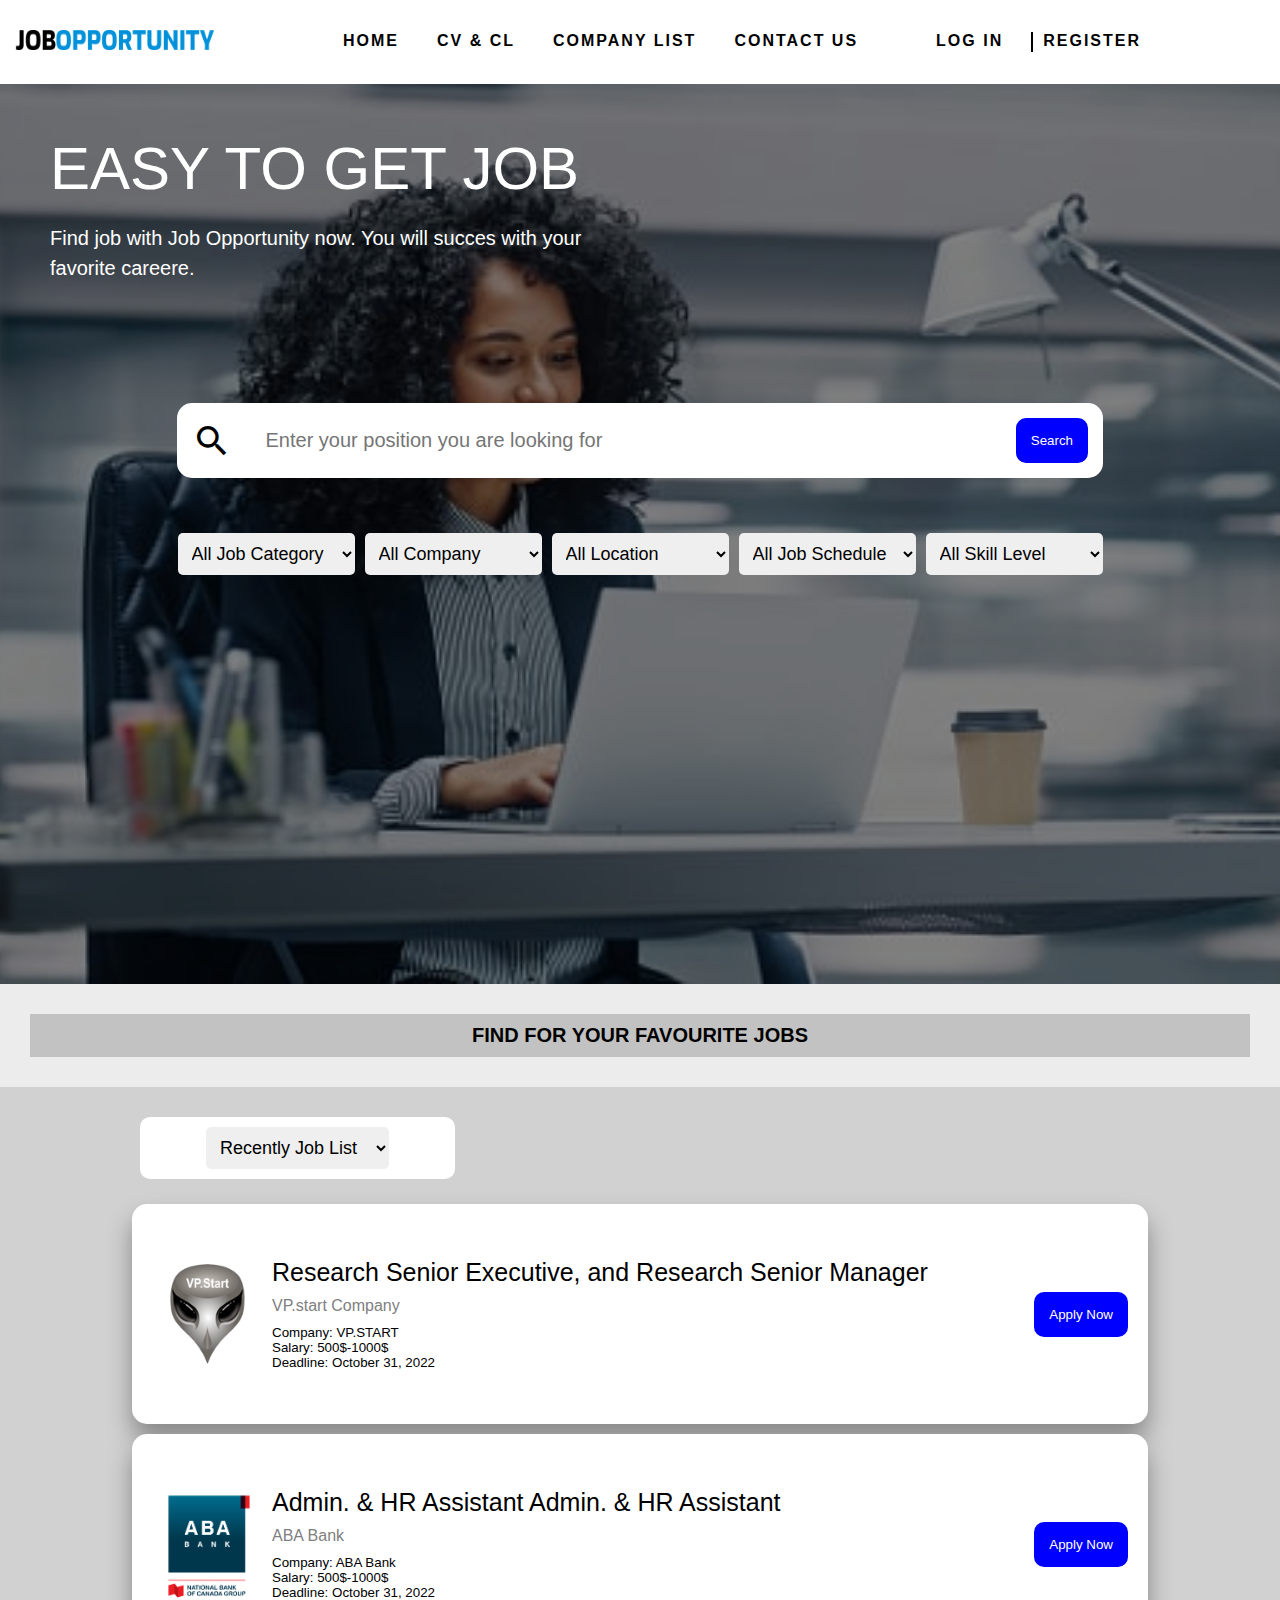
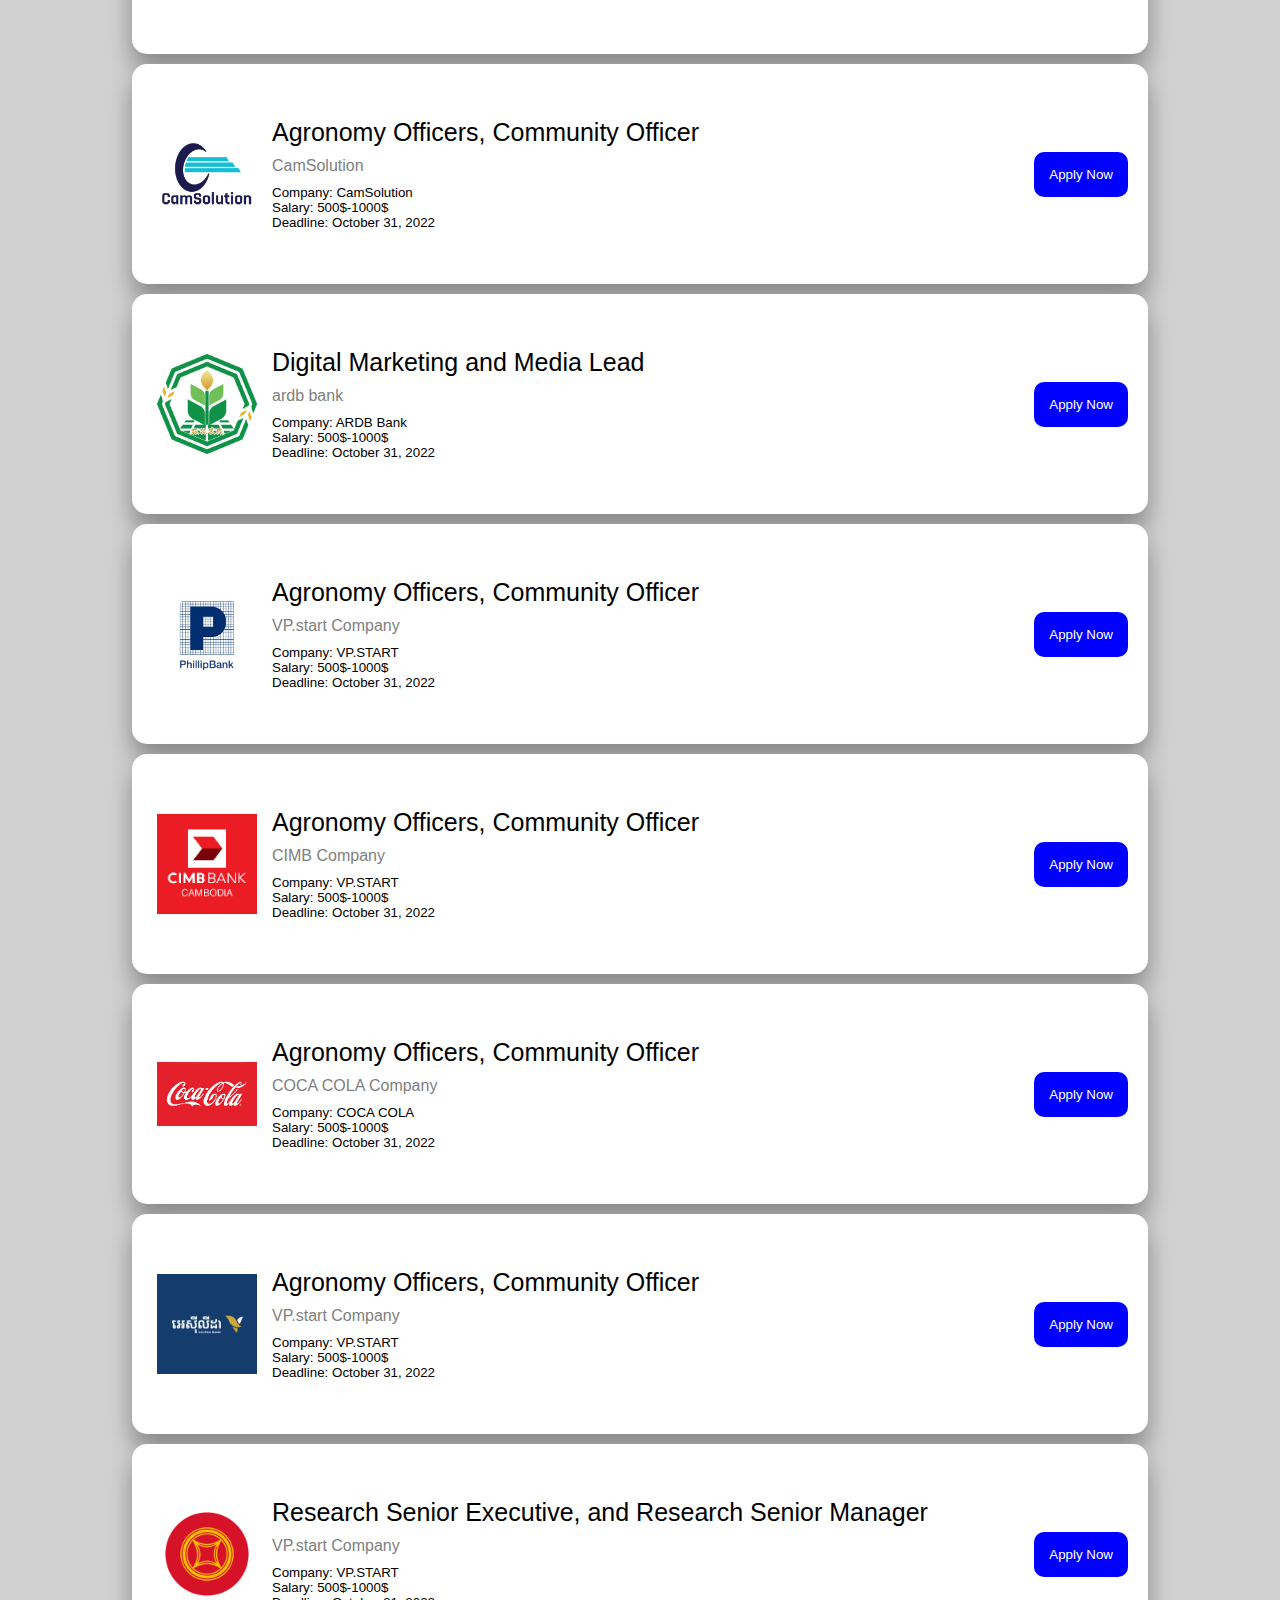
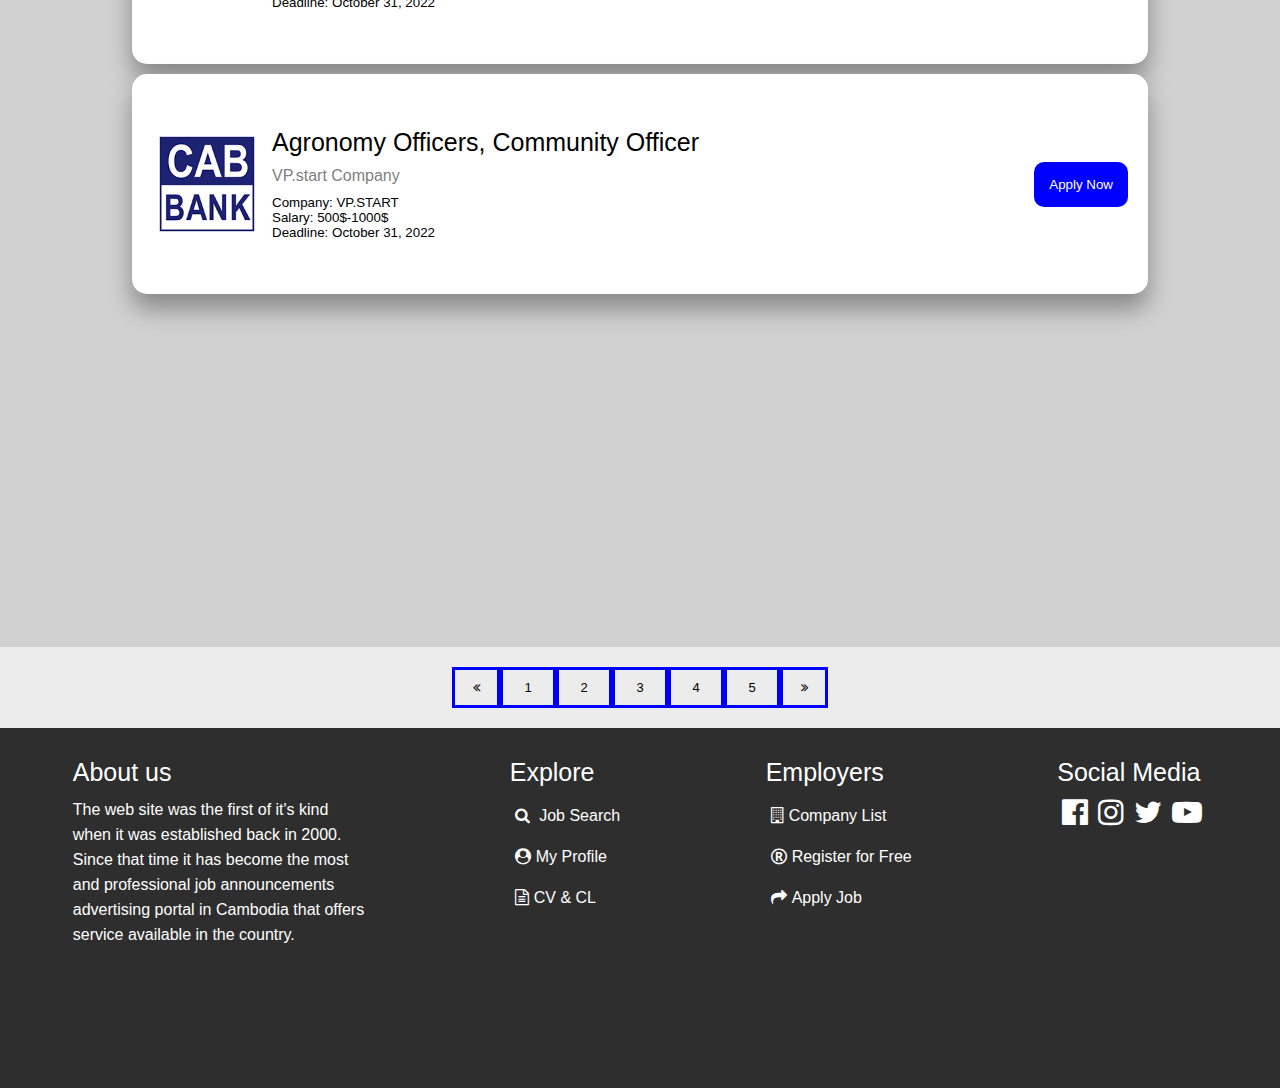
<file: index.html>
<!DOCTYPE html>
<html lang="en">
<head>
    <meta charset="UTF-8">
    <meta http-equiv="X-UA-Compatible" content="IE=edge">
    <meta name="viewport" content="width=device-width, initial-scale=1.0">
    <title>Home</title>
    <link href="https://fonts.googleapis.com/icon?family=Material+Icons" rel="stylesheet">
    <link rel="stylesheet" href="https://cdnjs.cloudflare.com/ajax/libs/font-awesome/4.7.0/css/font-awesome.min.css">
    <link rel="stylesheet" href="CSS/style.min.css">
    
</head>
<body>
    <nav>
        <div class="logo">
            <a href="#"><img src="image/logo.png" alt="" width="10%"></a>
        </div>
        <input type="checkbox" id="click">
        <label for="click" class="menu-bars">
            <i class="fa fa-bars"></i>
        </label>
        <ul>
            <li><a href="#" id="active">Home</a></li>
            <li><a href="page/cv.html">CV & CL</a></li>
            <li><a href="page/company.html">Company List</a></li>
            <li><a href="page/position.html">Contact Us</a></li>
            <ul>
                <li><a href="page/login.html">Log in</a></li>
                <li><a href="page/register.html">Register</a></li>
            </ul>

        </ul>
       
       
    </nav>
   
    <container>
        <main>
            <div class="bg">
                <div class="caiption">
                    <div class="main-title">
                        Easy to get job
                    </div>
                    <p>Find job with Job Opportunity now. You will succes with your favorite careere.</p>
                </div>
                <div class="search">
                    <div class="btn-search">
                        <i class="material-icons">search</i>
                        <input type="text" placeholder="Enter your position you are looking for">
                        <button>Search</button>
                    </div>
                </div>
                <div class="form-list">
                        <select name="cars" id="cars">
                            <option value="" disabled selected>All Job Category</option>
                            <option value="">VP START</option>
                            <option value="">VP START</option>
                            <option value="">VP START</option>
                            <option value="">VP START</option>
                            <option value="">VP START</option>
                            <option value="">VP START</option>
                            <option value="">VP START</option>
                            <option value="">VP START</option>
                            <option value="">VP START</option>
                        </select>
                        <select name="cars" id="cars">
                            <option value="" disabled selected>All Company</option>
                            <option value="">VP START</option>
                            <option value="">VP START</option>
                            <option value="">VP START</option>
                            <option value="">VP START</option>
                            <option value="">VP START</option>
                            <option value="">VP START</option>
                            <option value="">VP START</option>
                            <option value="">VP START</option>
                            <option value="">VP START</option>
                        </select>
                        <select name="cars" id="cars">
                            <option value="" disabled selected>All Location</option>
                            <option value="">VP START</option>
                            <option value="">VP START</option>
                            <option value="">VP START</option>
                            <option value="">VP START</option>
                            <option value="">VP START</option>
                            <option value="">VP START</option>
                            <option value="">VP START</option>
                            <option value="">VP START</option>
                            <option value="">VP START</option>
                        </select>
                        <select name="cars" id="cars">
                            <option value="" disabled selected>All Job Schedule</option>
                            <option value="">VP START</option>
                            <option value="">VP START</option>
                            <option value="">VP START</option>
                            <option value="">VP START</option>
                            <option value="">VP START</option>
                            <option value="">VP START</option>
                            <option value="">VP START</option>
                            <option value="">VP START</option>
                            <option value="">VP START</option>
                        </select>
                        <select name="cars" id="cars">
                            <option value="" disabled selected>All Skill Level</option>
                            <option value="">VP START</option>
                            <option value="">VP START</option>
                            <option value="">VP START</option>
                            <option value="">VP START</option>
                            <option value="">VP START</option>
                            <option value="">VP START</option>
                            <option value="">VP START</option>
                            <option value="">VP START</option>
                            <option value="">VP START</option>
                        </select>
                    
                  

                </div>
            </div>
        </main>
        <h1>find for your favourite jobs</h1>
        <div class="center">
            <div class="form">
                <select name="cars" id="cars">
                    <option value="" disabled selected>Recently Job List</option>
                    <option value="">VP START</option>
                    <option value="">VP START</option>
                    <option value="">VP START</option>
                    <option value="">VP START</option>
                    <option value="">VP START</option>
                    <option value="">VP START</option>
                    <option value="">VP START</option>
                    <option value="">VP START</option>
                    <option value="">VP START</option>
                </select>

            </div>
            <div class="card">
                <div class="logo">
                    <img src="../image/vp start.png" alt="">
                    <div class="card-text">
                        <div class="title">Research Senior Executive, and Research Senior Manager </div>
                        <span><a href="https://vpstart.com/">VP.start Company</a></span>
                        <div class="span-card">
                                <span>Company: VP.START</span>
                                <span>Salary: 500$-1000$</span>
                                <span>Deadline: October 31, 2022</span>
                            </div>
                           
                        </div>
                    </div>
                    <button><a href="page/apply job.html">Apply Now</a></button>
                    
                </div>
                <div class="card">
                    <div class="logo">
                        <img src="../image/1200px-ABA_Logo-removebg-preview.png" alt="">
                        <div class="card-text">
                            <div class="title">Admin. &amp; HR Assistant
                                Admin. & HR Assistant  </div>
                            <span><a href="https://www.ababank.com/">ABA Bank</a></span>
                            <div class="span-card">
                                    <span>Company: ABA Bank</span>
                                    <span>Salary: 500$-1000$</span>
                                    <span>Deadline: October 31, 2022</span>
                                </div>
                               
                            </div>
                        </div>
                        <button><a href="page/apply job.html">Apply Now</a></button>
                        
                    </div>
                    <div class="card">
                        <div class="logo">
                            <img src="../image/cam solution.png" alt="">
                            <div class="card-text">
                                <div class="title">Agronomy Officers, Community Officer   </div>
                                <span><a href="https://vpstart.com/">CamSolution</a></span>
                                <div class="span-card">
                                        <span>Company: CamSolution</span>
                                        <span>Salary: 500$-1000$</span>
                                        <span>Deadline: October 31, 2022</span>
                                    </div>
                                   
                                </div>
                            </div>
                            <button><a href="page/apply job.html">Apply Now</a></button>
                            
                        </div>
                        <div class="card">
                            <div class="logo">
                                <img src="../image/logo_new.png" alt="">
                                <div class="card-text">
                                    <div class="title">Digital Marketing and Media Lead  </div>
                                    <span><a href="https://vpstart.com/">ardb bank </a></span>
                                    <div class="span-card">
                                            <span>Company: ARDB Bank</span>
                                            <span>Salary: 500$-1000$</span>
                                            <span>Deadline: October 31, 2022</span>
                                        </div>
                                       
                                    </div>
                                </div>
                                <button><a href="https://www.cbcl.com.kh/">Apply Now</a></button>
                                
                            </div>
                            <div class="card">
                                <div class="logo">
                                    <img src="../image/Phillip-Bank_Portrait-Logo-2-removebg-preview.png" alt="">
                                    <div class="card-text">
                                        <div class="title">Agronomy Officers, Community Officer  </div>
                                        <span><a href="https://vpstart.com/">VP.start Company</a></span>
                                        <div class="span-card">
                                                <span>Company: VP.START</span>
                                                <span>Salary: 500$-1000$</span>
                                                <span>Deadline: October 31, 2022</span>
                                            </div>
                                           
                                        </div>
                                    </div>
                                    <button><a href="https://www.cbcl.com.kh/">Apply Now</a></button>
                                    
                                </div>
                                <div class="card">
                                    <div class="logo">
                                        <img src="../image/cimb.png" alt="">
                                        <div class="card-text">
                                            <div class="title">Agronomy Officers, Community Officer  </div>
                                            <span><a href="https://vpstart.com/">CIMB Company</a></span>
                                            <div class="span-card">
                                                    <span>Company: VP.START</span>
                                                    <span>Salary: 500$-1000$</span>
                                                    <span>Deadline: October 31, 2022</span>
                                                </div>
                                               
                                            </div>
                                        </div>
                                        <button><a href="https://www.cbcl.com.kh/">Apply Now</a></button>
                                        
                                    </div>
                                    <div class="card">
                                        <div class="logo">
                                            <img src="../image/coca.png" alt="">
                                            <div class="card-text">
                                                <div class="title">Agronomy Officers, Community Officer  </div>
                                                <span><a href="https://vpstart.com/">COCA COLA Company</a></span>
                                                <div class="span-card">
                                                        <span>Company: COCA COLA</span>
                                                        <span>Salary: 500$-1000$</span>
                                                        <span>Deadline: October 31, 2022</span>
                                                    </div>
                                                   
                                                </div>
                                            </div>
                                            <button><a href="https://www.cbcl.com.kh/">Apply Now</a></button>
                                            
                                        </div>
                                        <div class="card">
                                            <div class="logo">
                                                <img src="../image/logo-white.png" alt="">
                                                <div class="card-text">
                                                    <div class="title">Agronomy Officers, Community Officer  </div>
                                                    <span><a href="https://vpstart.com/">VP.start Company</a></span>
                                                    <div class="span-card">
                                                            <span>Company: VP.START</span>
                                                            <span>Salary: 500$-1000$</span>
                                                            <span>Deadline: October 31, 2022</span>
                                                        </div>
                                                       
                                                    </div>
                                                </div>
                                                <button><a href="https://www.cbcl.com.kh/">Apply Now</a></button>
                                                
                                            </div>
                                            <div class="card">
                                                <div class="logo">
                                                    <img src="../image/canadia-removebg-preview.png" alt="">
                                                    <div class="card-text">
                                                        <div class="title">Research Senior Executive, and Research Senior Manager </div>
                                                        <span><a href="https://vpstart.com/">VP.start Company</a></span>
                                                        <div class="span-card">
                                                                <span>Company: VP.START</span>
                                                                <span>Salary: 500$-1000$</span>
                                                                <span>Deadline: October 31, 2022</span>
                                                            </div>
                                                           
                                                        </div>
                                                    </div>
                                                    <button><a href="https://www.cbcl.com.kh/">Apply Now</a></button>
                                                    
                                                </div>
                                                <div class="card">
                                                    <div class="logo">
                                                        <img src="../image/cab.png" alt="">
                                                        <div class="card-text">
                                                            <div class="title">Agronomy Officers, Community Officer  </div>
                                                            <span><a href="https://vpstart.com/">VP.start Company</a></span>
                                                            <div class="span-card">
                                                                    <span>Company: VP.START</span>
                                                                    <span>Salary: 500$-1000$</span>
                                                                    <span>Deadline: October 31, 2022</span>
                                                                </div>
                                                               
                                                            </div>
                                                        </div>
                                                        <button><a href="https://www.cbcl.com.kh/">Apply Now</a></button>
                                                        
                                                    </div>
        </div>
        <div class="box">
            <div><i class="fa fa-angle-double-left " aria-hidden="true"></i></div>
            <div class="num">1</div>
            <div class="num">2</div>
            <div class="num">3</div>
            <div class="num">4</div>
            <div class="num">5</div>
           
            <div><i class="fa fa-angle-double-right" aria-hidden="true"></i></div>

        </div>
    </container>
    
    <footer>
       <div class="main-footer">
            <div class="text">
                <div class="title">About us</div>
                <div class="span">
                    <span>The web site was the first of it's kind <br>  when it was established back in 2000. <br> Since that time it has become the most  <br> and professional job announcements <br> advertising portal in Cambodia that offers  <br> service available in the country.</span>
                </div>
                
            </div>
            <div class="text">
                <div class="title">Explore</div>
                <div class="span">
                    <span><i class="fa fa-search i" aria-hidden="true"></i> Job Search</span>
                    <span><a href="page/register.html"><i class="fa fa-user-circle i" aria-hidden="true"></i>My Profile</a></span>
                    <span><a href="page/cv.html"><i class="fa fa-file-text-o i" aria-hidden="true"></i>CV & CL</a></span>
                   
                </div>
            </div>
            <div class="text">
                <div class="title">Employers</div>
                <div class="span">
                    <span><a href="page/company.html"><i class="fa fa-building-o i" aria-hidden="true"></i>Company List</a></span>
                    <span><a href="page/register.html"><i class="fa fa-registered i" aria-hidden="true"></i>Register for Free</a></span>
                    <span><a href="page/Apply job.html"><i class="fa fa-share i" aria-hidden="true"></i>Apply Job</a></span>
                </div>
            </div>
            <div class="text">
                <div class="title">Social Media</div>
                <div class="icon">
                    <i class="fa fa-facebook-official" aria-hidden="true"></i>
                    <i class="fa fa-instagram" aria-hidden="true"></i>
                    <i class="fa fa-twitter" aria-hidden="true"></i>
                    <i class="fa fa-youtube-play" aria-hidden="true"></i>
                </div>
            </div>
       </div>

    </footer>
</body>
</html>
</file>
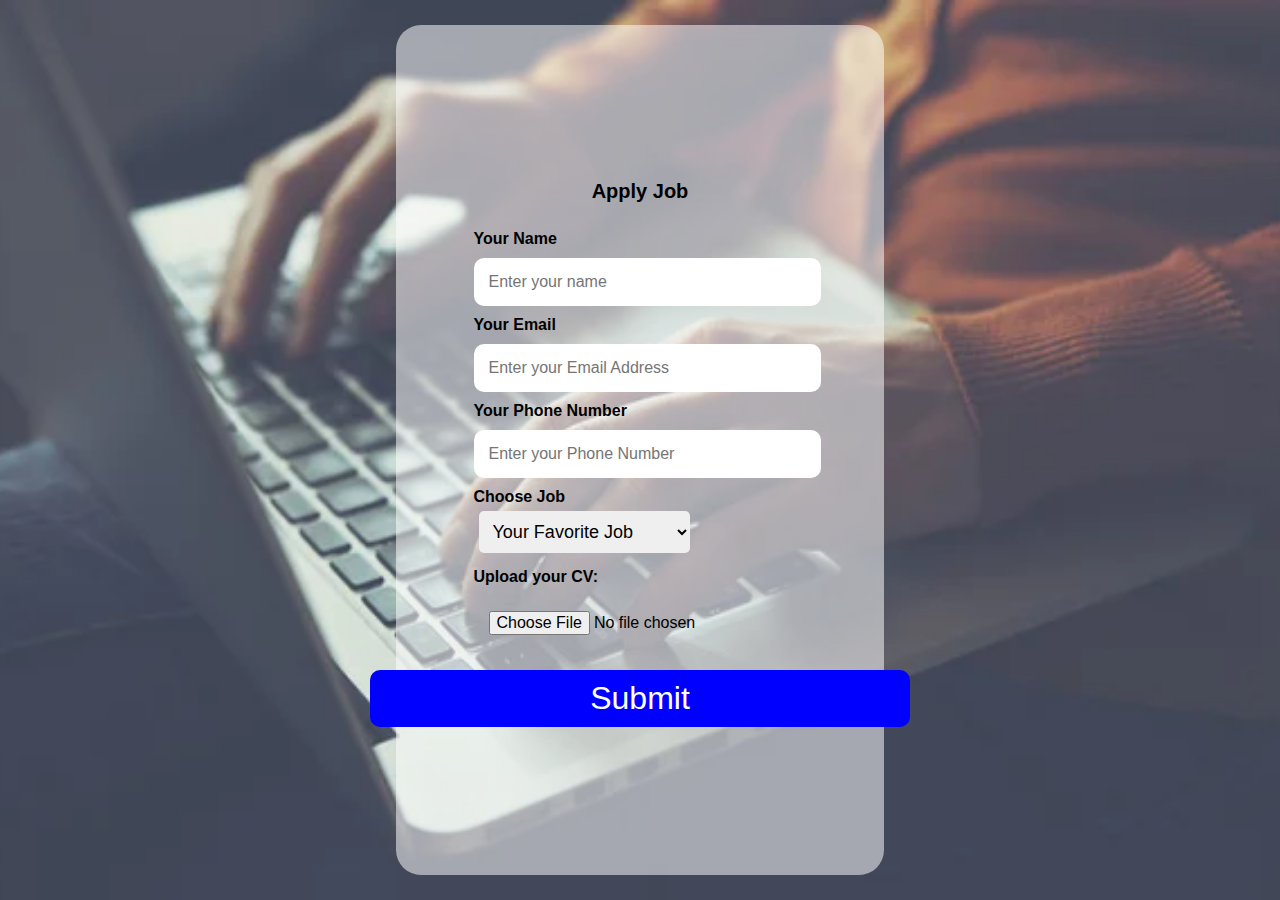
<file: page/apply job.html>
<!DOCTYPE html>
<html lang="en">
<head>
    <meta charset="UTF-8">
    <meta http-equiv="X-UA-Compatible" content="IE=edge">
    <meta name="viewport" content="width=device-width, initial-scale=1.0">
    <title>Register</title>
    <link href="https://fonts.googleapis.com/icon?family=Material+Icons" rel="stylesheet">
    <link rel="stylesheet" href="https://cdnjs.cloudflare.com/ajax/libs/font-awesome/4.7.0/css/font-awesome.min.css">
    <link rel="stylesheet" href="../CSS/style.min.css">
</head>
<body>
    <div class="form-container">
        <form action="form-data" class="form-data data">
            <h2>Apply Job</h2>
            <div class="login">
                <div class="username">
                    <label for="Username" >Your Name</label>
                    <input type="text" placeholder="Enter your name">
                </div>
                <div class="username">
                    <label for="Password">Your Email</label>
                    <input type="email" placeholder="Enter your Email Address">
                </div>
                <div class="username">
                    <label for="Password">Your Phone Number</label>
                    <input type="number" placeholder="Enter your Phone Number">
                </div>
                <div class="username">
                    <label for="Password">Choose Job</label>
                    <select name="job" id="" class="chose">
                        <option value="" disabled selected>Your Favorite Job</option>
                        <option value="">VP START</option>
                        <option value="">VP START</option>
                        <option value="">VP START</option>
                        <option value="">VP START</option>
                        <option value="">VP START</option>
                        <option value="">VP START</option>
                        <option value="">VP START</option>
                        <option value="">VP START</option>
                        <option value="">VP START</option>
                    </select>
                </div>
                <div class="username">
                    <label for="Password">Upload your CV:</label>
                    <input type="file" placeholder="Enter your Phone Number">
                </div>
                
                </div>
                <div class="submit">
                    <button type="submit"><a href="../index.html">Submit</a></button>
                  
                </div>
            </div>
         
        </form>


   
</body>
</html>
</file>
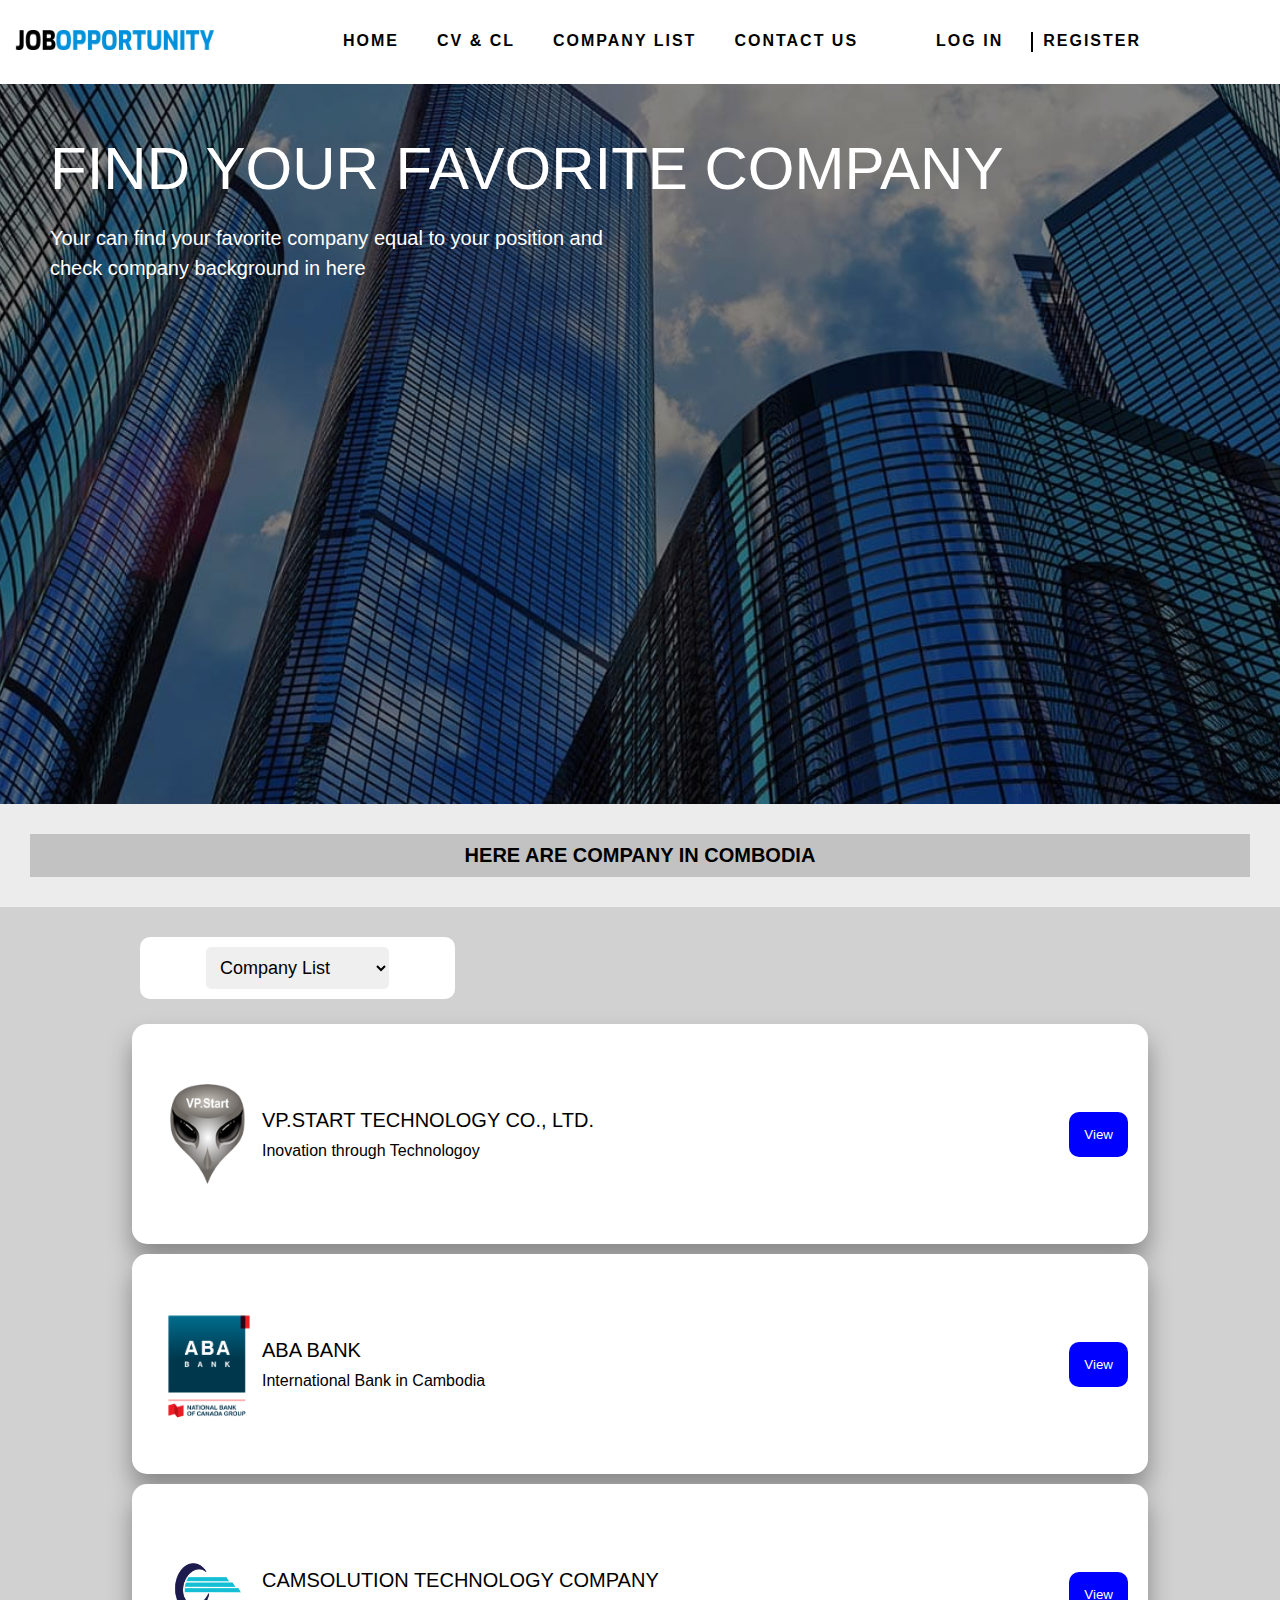
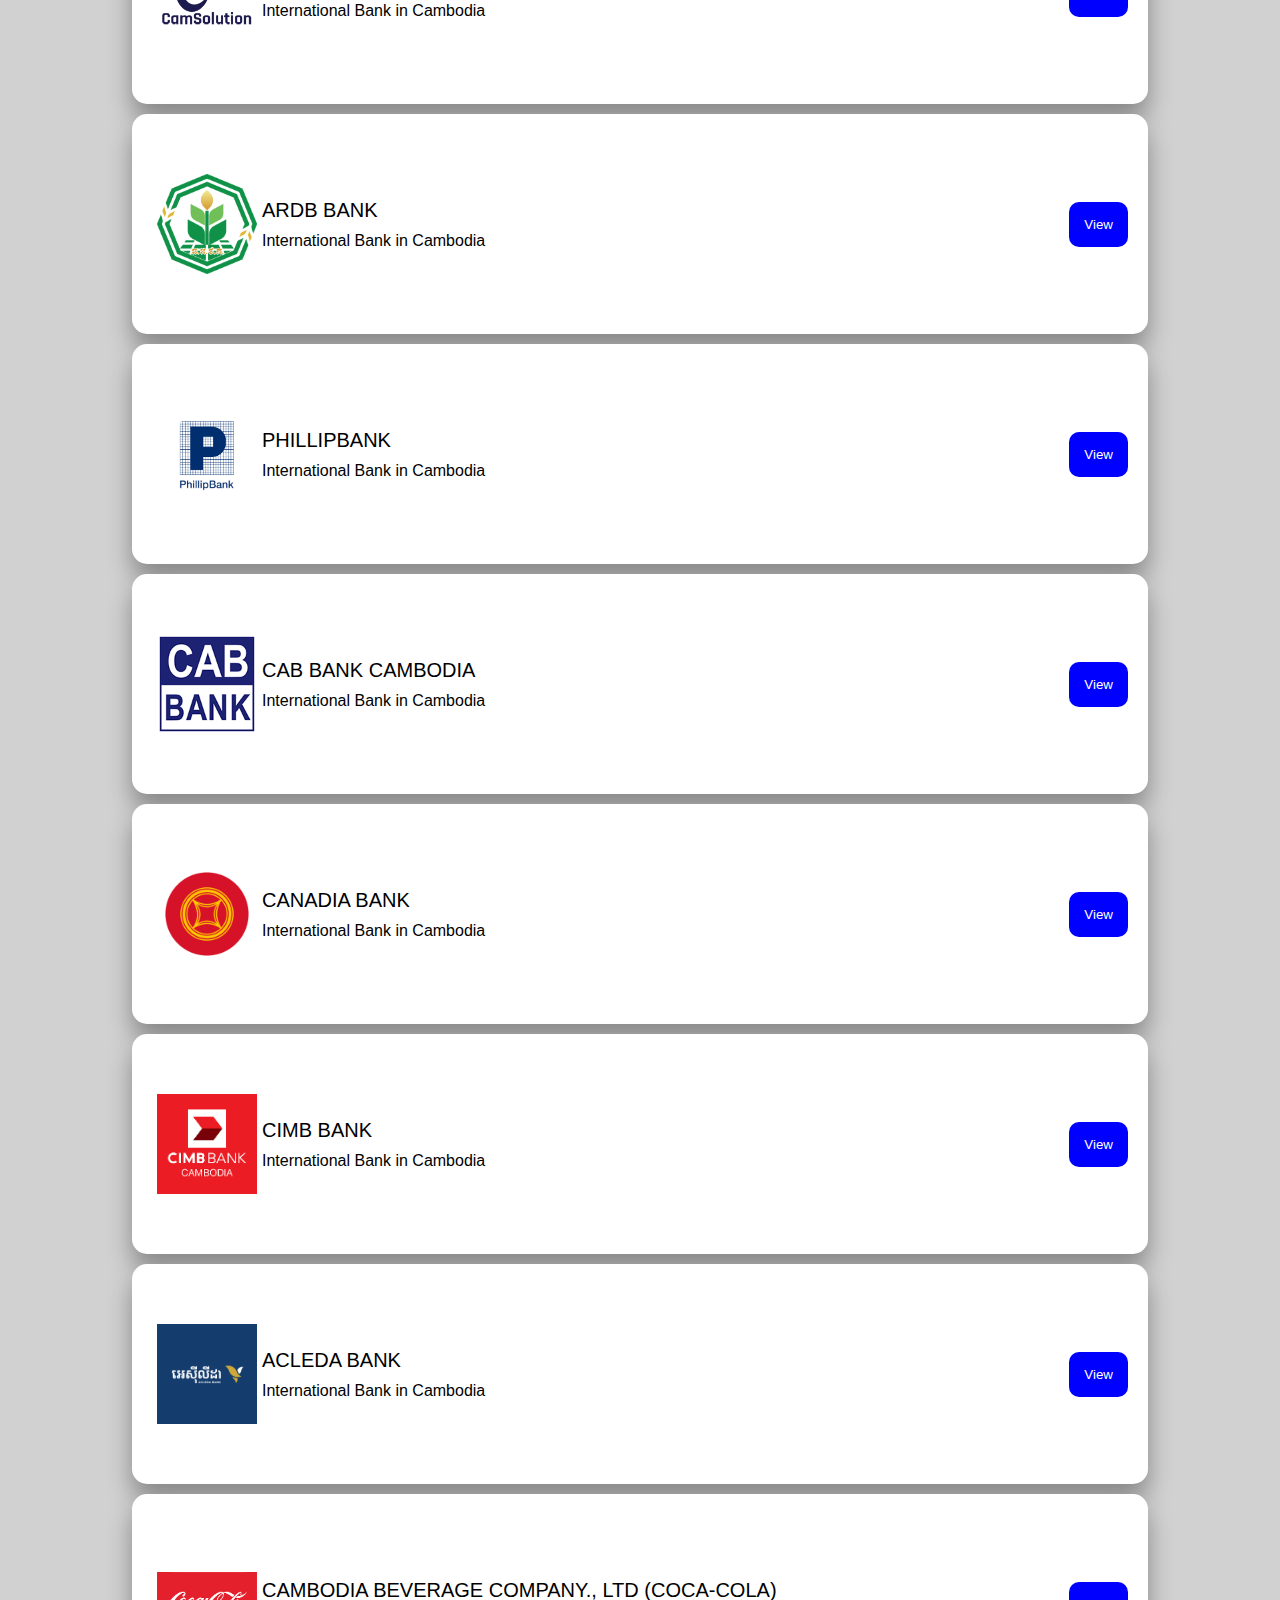
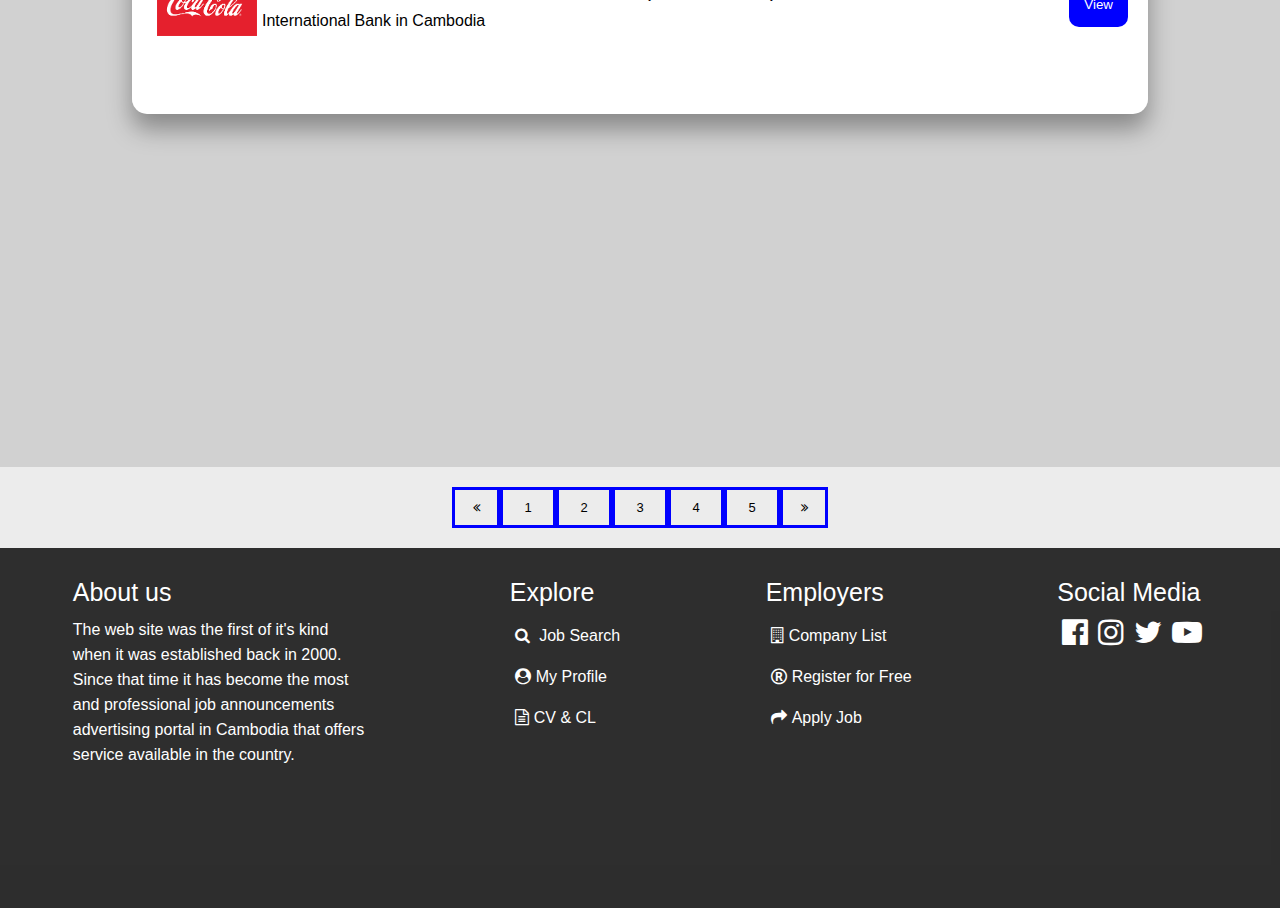
<file: page/company.html>
<!DOCTYPE html>
<html lang="en">
<head>
    <meta charset="UTF-8">
    <meta http-equiv="X-UA-Compatible" content="IE=edge">
    <meta name="viewport" content="width=device-width, initial-scale=1.0">
    <title>Company</title>
    <link href="https://fonts.googleapis.com/icon?family=Material+Icons" rel="stylesheet">
    <link rel="stylesheet" href="https://cdnjs.cloudflare.com/ajax/libs/font-awesome/4.7.0/css/font-awesome.min.css">
    <link rel="stylesheet" href="../CSS/style.min.css">
</head>
<body>
    <nav>
        <div class="logo">
            <a href="#"><img src="../image/logo.png" alt="" width="10%"></a>
        </div>
        <input type="checkbox" id="click">
        <label for="click" class="menu-bars">
            <i class="fa fa-bars"></i>
        </label>
        <ul>
            <li><a href="../index.html" id="active">Home</a></li>
            <li><a href="cv.html">CV & CL</a></li>
            <li><a href="company.html">Company List</a></li>
            <li><a href="position.html">Contact Us</a></li>
            <ul>
                <li><a href="login.html">Log in</a></li>
                <li><a href="register.html">Register</a></li>
            </ul>

        </ul>
       
       
    </nav>
    <container>
        <main class="head">
            <div class="bg">
                <div class="caiption">
                    <div class="main-title">
                        Find Your Favorite Company
                    </div>
                    <p>Your can find your favorite company equal to your position and check company background in here</p>
                </div>
                
            </div>
            
        </main>
        <h1>Here Are Company in Combodia</h1>
        <div class="center">
            <div class="form">
                <select name="cars" id="cars">
                    <option value="" disabled selected>Company List</option>
                    <option value="">VP START</option>
                    <option value="">VP START</option>
                    <option value="">VP START</option>
                    <option value="">VP START</option>
                    <option value="">VP START</option>
                    <option value="">VP START</option>
                    <option value="">VP START</option>
                    <option value="">VP START</option>
                    <option value="">VP START</option>
                </select>

            </div>
            <div class="card">
                <div class="logo">
                    <img src="../image/vp start.png" alt="">
                    <div class="card-text">
                        <div class="sub-title">VP.Start Technology Co., Ltd.</div>
                        <span>Inovation through Technologoy</span>
                    </div>
                </div>
                <button><a href="https://vpstart.com/">View</a></button>
            </div>
            <div class="card">
                <div class="logo">
                    <img src="../image/1200px-ABA_Logo-removebg-preview.png" alt="">
                    <div class="card-text">
                        <div class="sub-title">aba bank</div>
                        <span>International Bank in Cambodia</span>
                    </div>
                </div>
                <button><a href="https://www.ababank.com/">View</a></button>
            </div>
            <div class="card">
                <div class="logo">
                    <img src="../image/cam solution.png" alt="">
                    <div class="card-text">
                        <div class="sub-title">CamSolution Technology Company</div>
                        <span>International Bank in Cambodia</span>
                    </div>
                </div>
                <button><a href="https://www.camsolution.biz/">View</a></button>
            </div>
            <div class="card">
                <div class="logo">
                    <img src="../image/logo_new.png" alt="">
                    <div class="card-text">
                        <div class="sub-title">ardb bank</div>
                        <span>International Bank in Cambodia</span>
                    </div>
                </div>
                <button><a href="https://www.ardb.com.kh/">View</a></button>
            </div>
            <div class="card">
                <div class="logo">
                    <img src="../image/Phillip-Bank_Portrait-Logo-2-removebg-preview.png" alt="">
                    <div class="card-text">
                        <div class="sub-title">phillipbank</div>
                        <span>International Bank in Cambodia</span>
                    </div>
                </div>
                <button><a href="https://www.phillipbank.com.kh/en">View</a></button>
            </div>
            <div class="card">
                <div class="logo">
                    <img src="../image/cab.png" alt="">
                    <div class="card-text">
                        <div class="sub-title">cab bank cambodia</div>
                        <span>International Bank in Cambodia</span>
                    </div>
                </div>
                <button><a href="https://www.cab.com.kh/">View</a></button>
            </div>
            <div class="card">
                <div class="logo">
                    <img src="../image/canadia-removebg-preview.png" alt="">
                    <div class="card-text">
                        <div class="sub-title">Canadia Bank</div>
                        <span>International Bank in Cambodia</span>
                    </div>
                </div>
                <button><a href="https://www.canadiabank.com.kh/">View</a></button>
            </div>
            <div class="card">
                <div class="logo">
                    <img src="../image/cimb.png" alt="">
                    <div class="card-text">
                        <div class="sub-title">cimb Bank</div>
                        <span>International Bank in Cambodia</span>
                    </div>
                </div>
                <button><a href="https://www.cimbbank.com.kh/">View</a></button>
            </div>
            <div class="card">
                <div class="logo">
                    <img src="../image/logo-white.png" alt="">
                    <div class="card-text">
                        <div class="sub-title">ACLEDA Bank</div>
                        <span>International Bank in Cambodia</span>
                    </div>
                </div>
                <button><a href="https://www.acledabank.com.kh/">View</a></button>
            </div>
            <div class="card">
                <div class="logo">
                    <img src="../image/coca.png" alt="">
                    <div class="card-text">
                        <div class="sub-title">Cambodia Beverage Company., Ltd (Coca-Cola)</div>
                        <span>International Bank in Cambodia</span>
                    </div>
                </div>
                <button><a href="https://www.cbcl.com.kh/">View</a></button>
            </div>
          
        </div>
        <div class="box">
            <div><i class="fa fa-angle-double-left " aria-hidden="true"></i></div>
            <div class="num">1</div>
            <div class="num">2</div>
            <div class="num">3</div>
            <div class="num">4</div>
            <div class="num">5</div>
           
            <div><i class="fa fa-angle-double-right" aria-hidden="true"></i></div>

        </div>
    </container>
    <footer>
        <div class="main-footer">
            <div class="text">
                <div class="title">About us</div>
                <div class="span">
                    <span>The web site was the first of it's kind <br>  when it was established back in 2000. <br> Since that time it has become the most  <br> and professional job announcements <br> advertising portal in Cambodia that offers  <br> service available in the country.</span>
                </div>
                
            </div>
             <div class="text">
                 <div class="title">Explore</div>
                 <div class="span">
                     <span><i class="fa fa-search i" aria-hidden="true"></i> Job Search</span>
                     <span><a href="register.html"><i class="fa fa-user-circle i" aria-hidden="true"></i>My Profile</a></span>
                     <span><a href="cv.html"><i class="fa fa-file-text-o i" aria-hidden="true"></i>CV & CL</a></span>
                    
                 </div>
             </div>
             <div class="text">
                 <div class="title">Employers</div>
                 <div class="span">
                     <span><a href="company.html"><i class="fa fa-building-o i" aria-hidden="true"></i>Company List</a></span>
                     <span><a href="register.html"><i class="fa fa-registered i" aria-hidden="true"></i>Register for Free</a></span>
                     <span><a href="Apply job.html"><i class="fa fa-share i" aria-hidden="true"></i>Apply Job</a></span>
                 </div>
             </div>
             <div class="text">
                 <div class="title">Social Media</div>
                 <div class="icon">
                     <i class="fa fa-facebook-official" aria-hidden="true"></i>
                     <i class="fa fa-instagram" aria-hidden="true"></i>
                     <i class="fa fa-twitter" aria-hidden="true"></i>
                     <i class="fa fa-youtube-play" aria-hidden="true"></i>
                 </div>
             </div>
        </div>
 
     </footer>
</body>
</html>
</file>
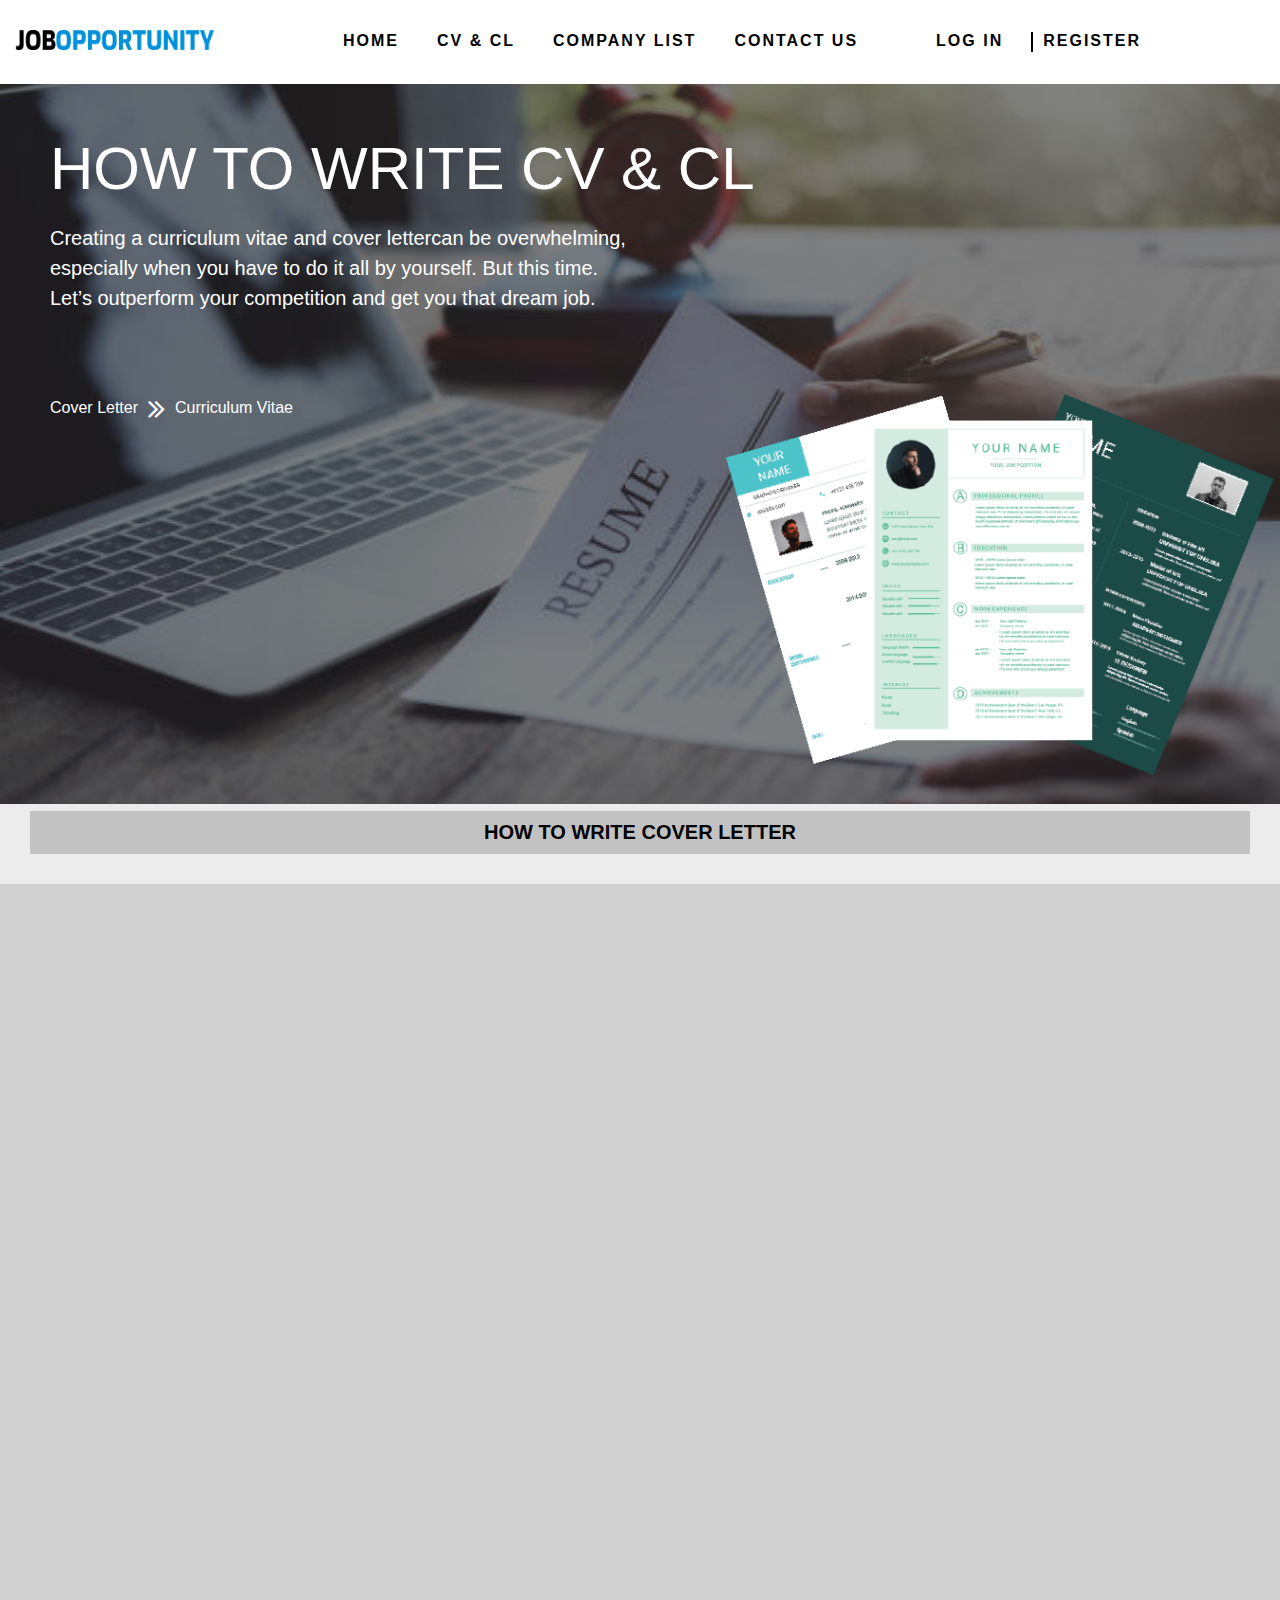
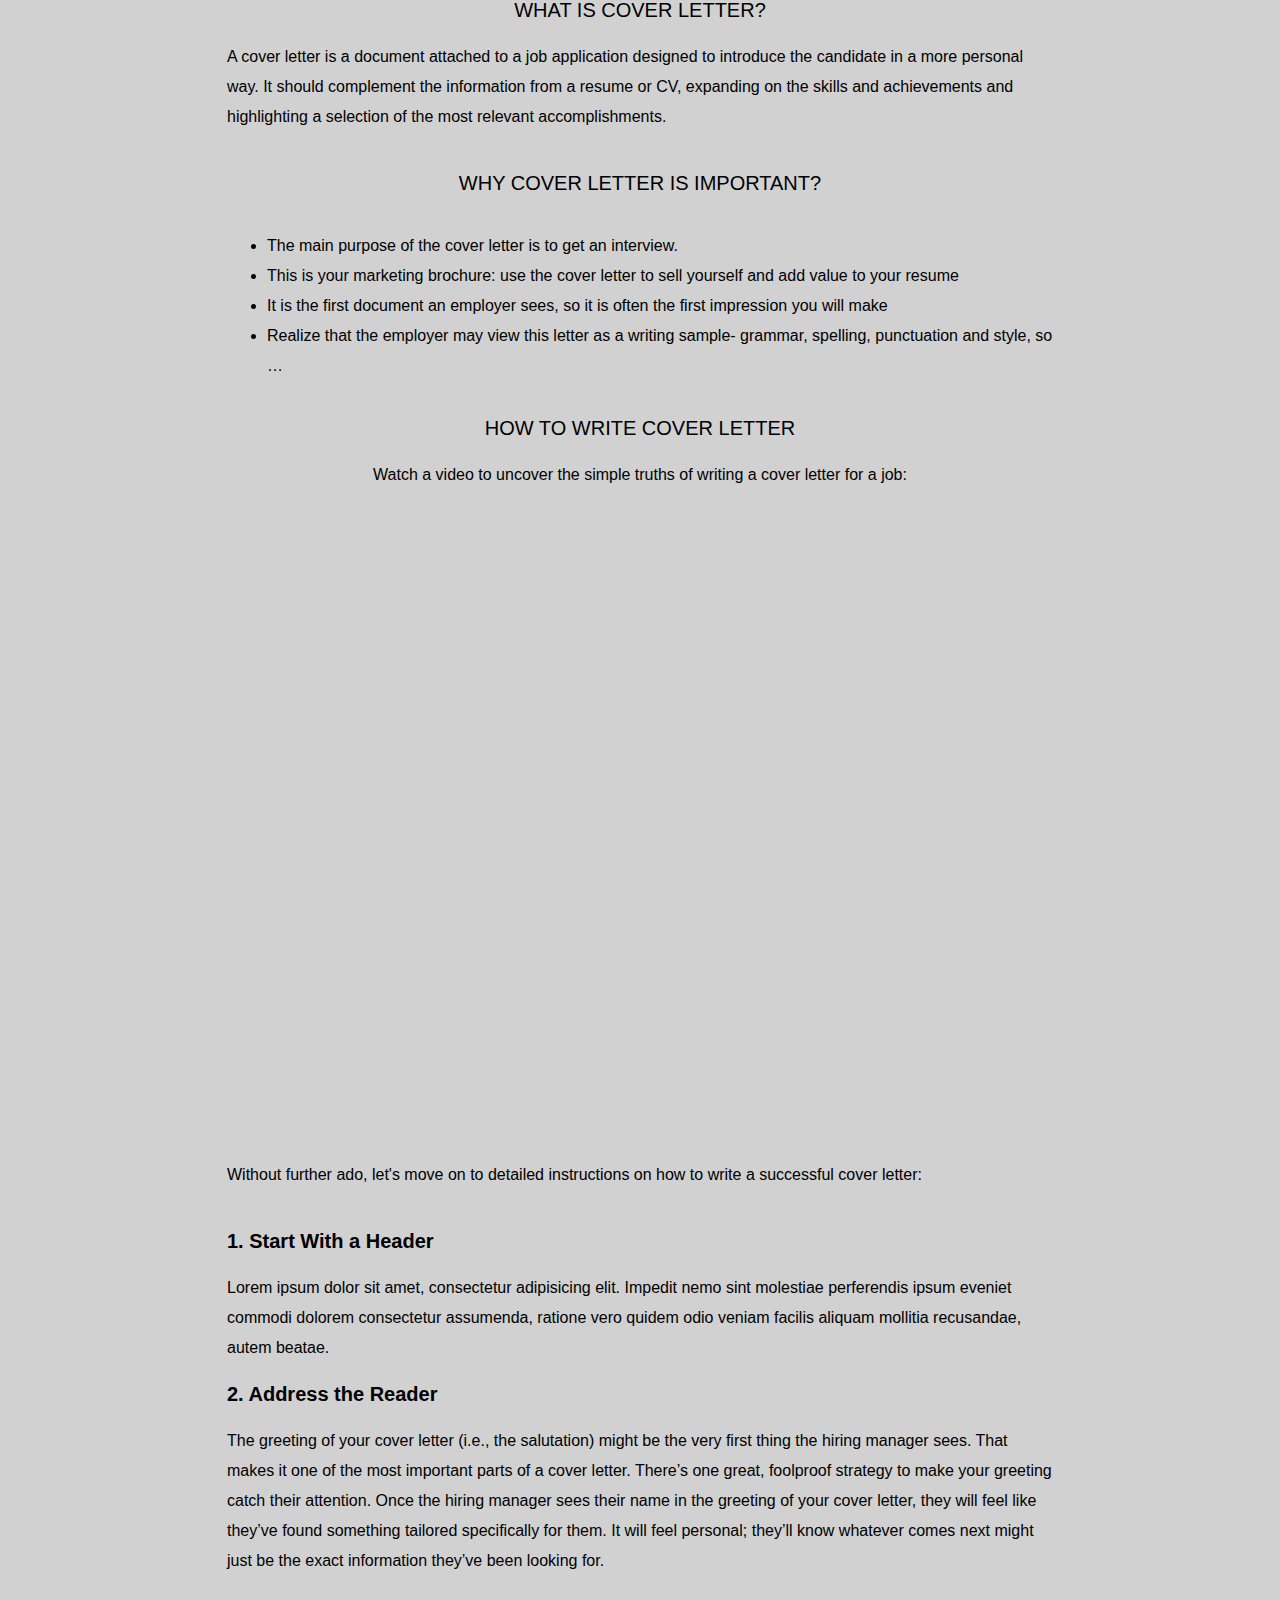
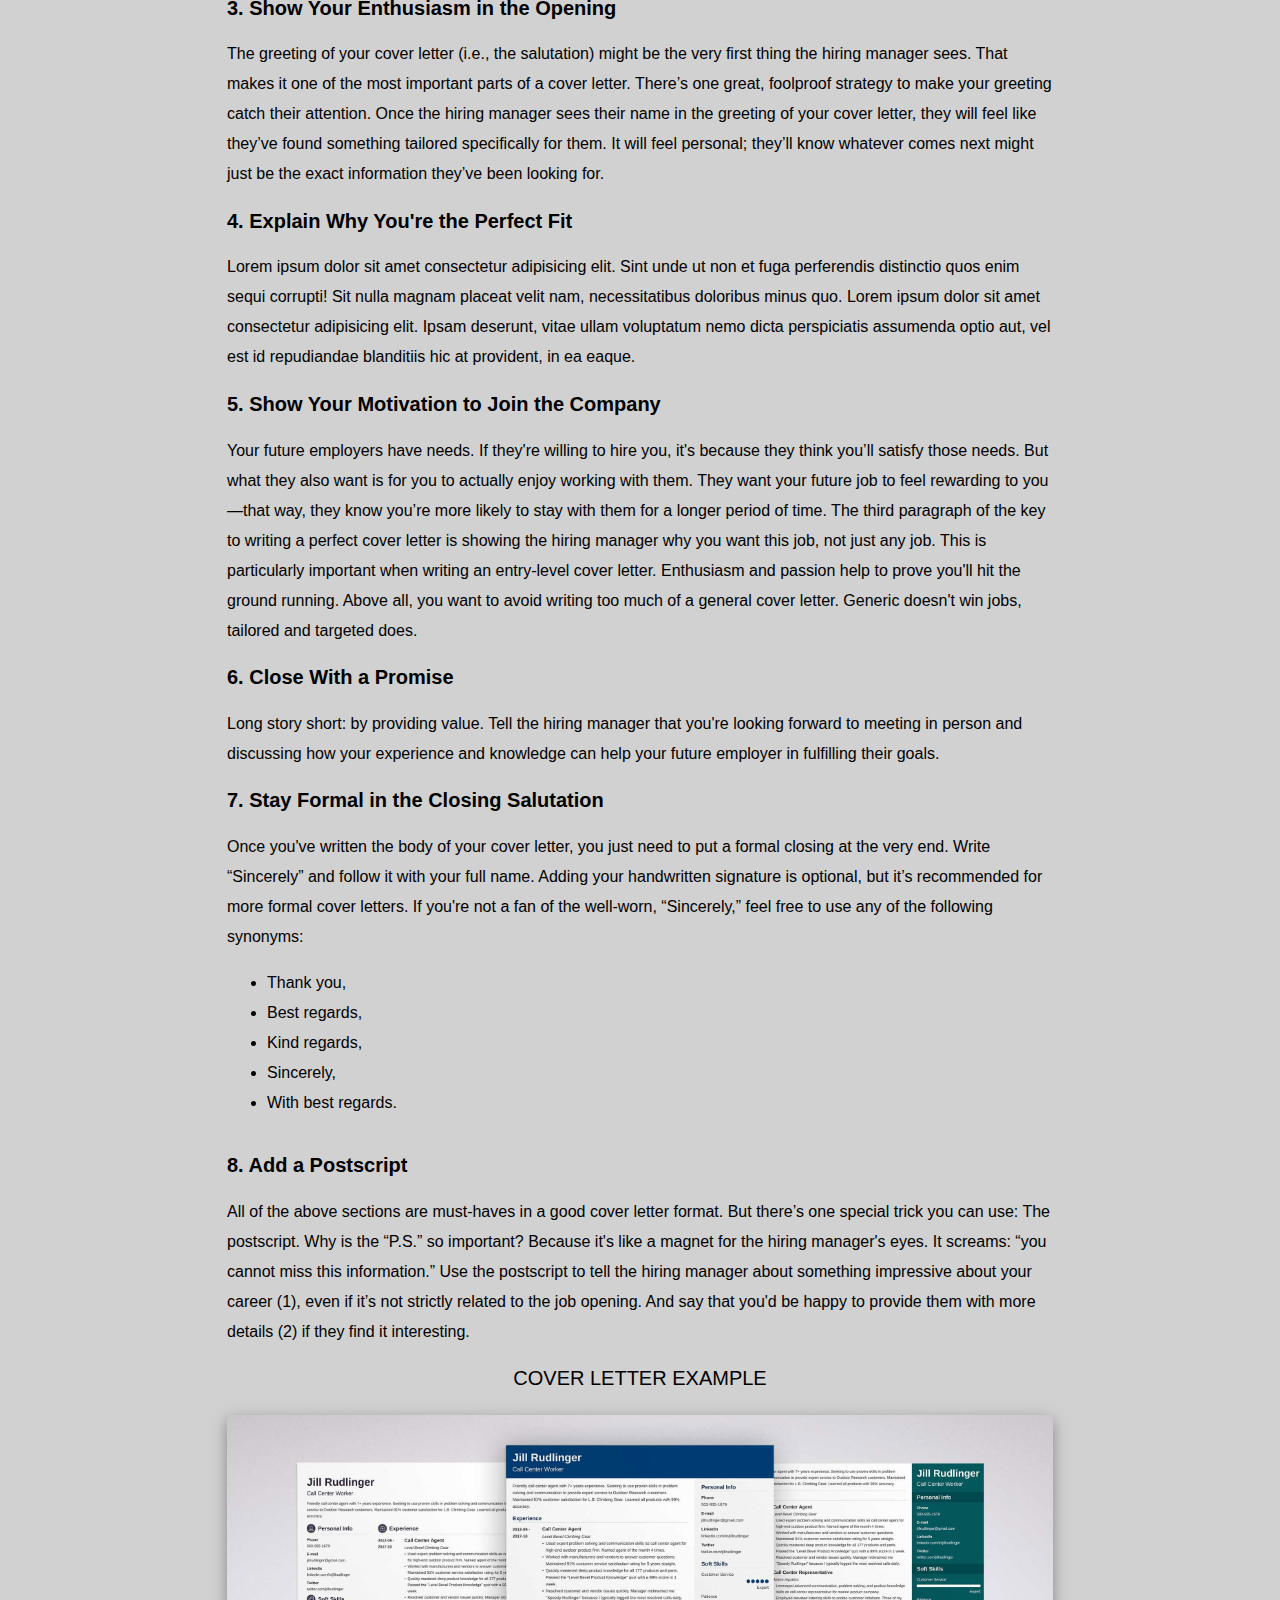
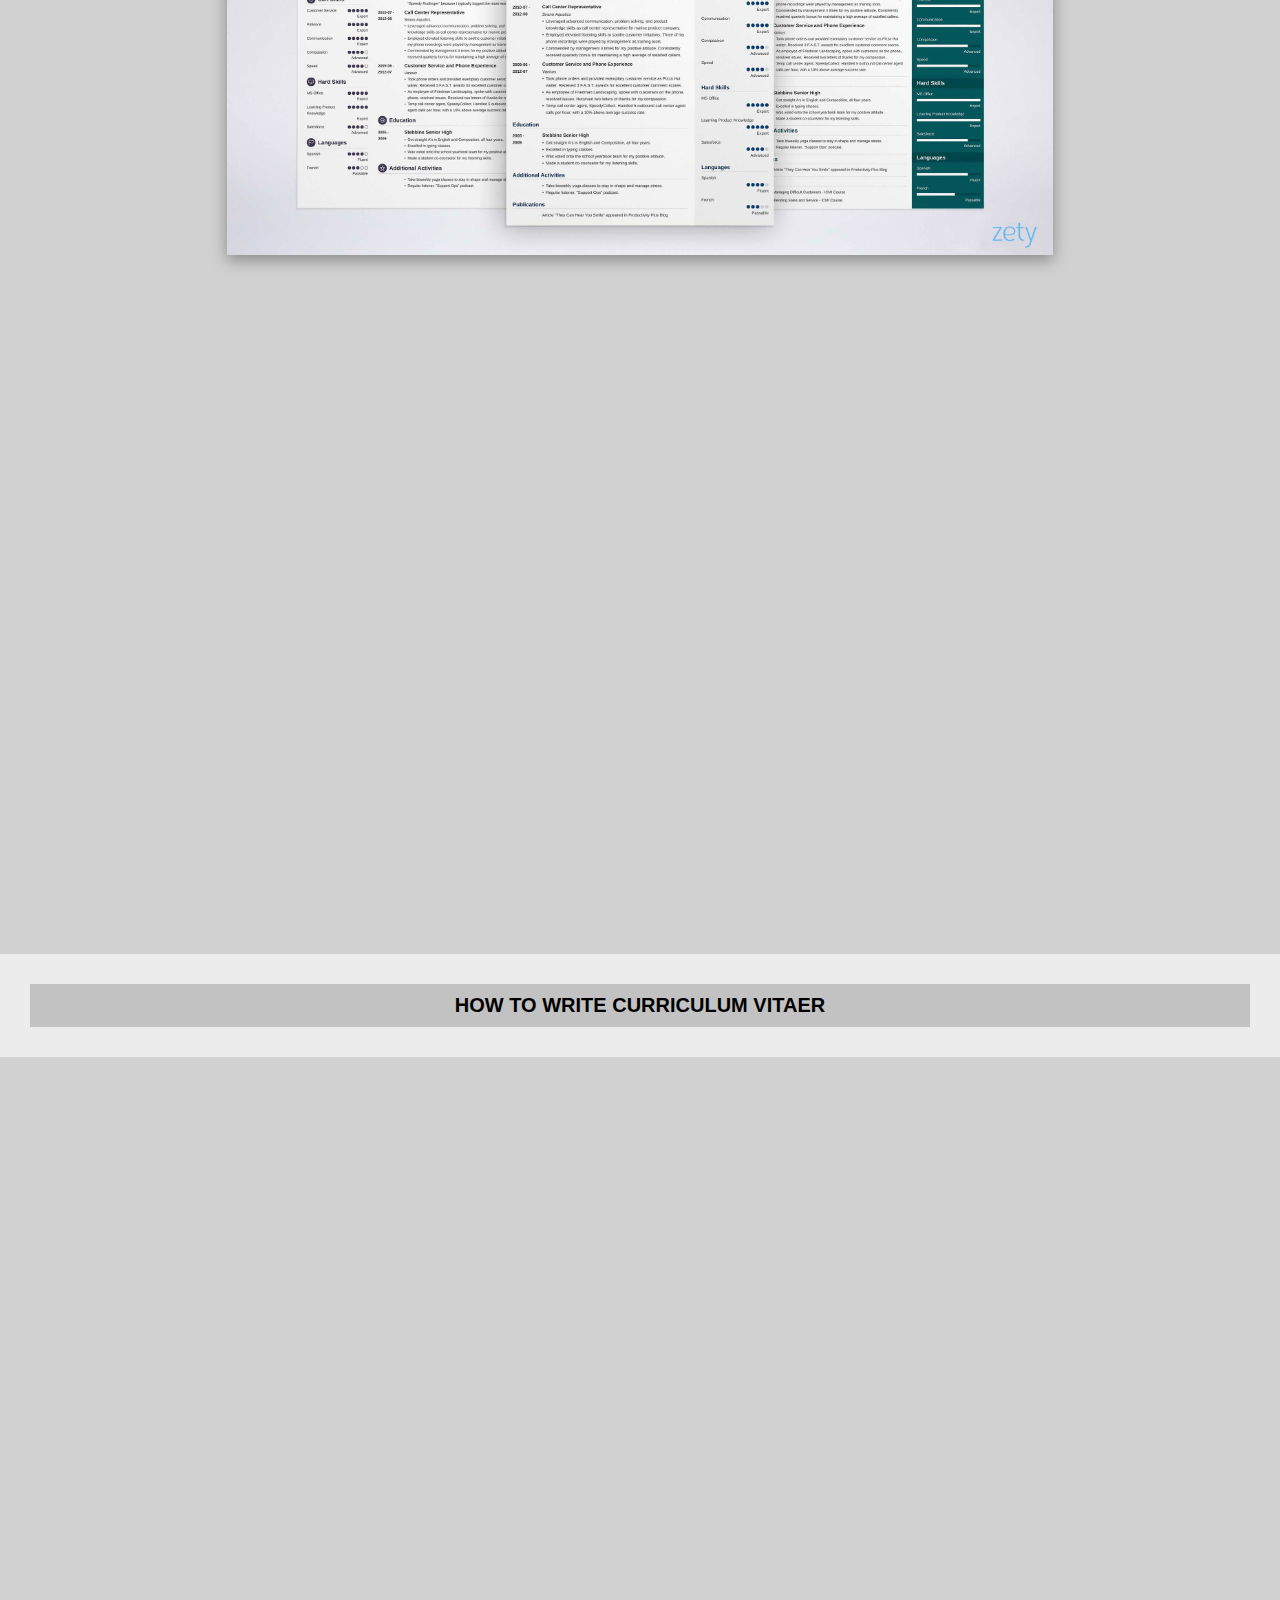
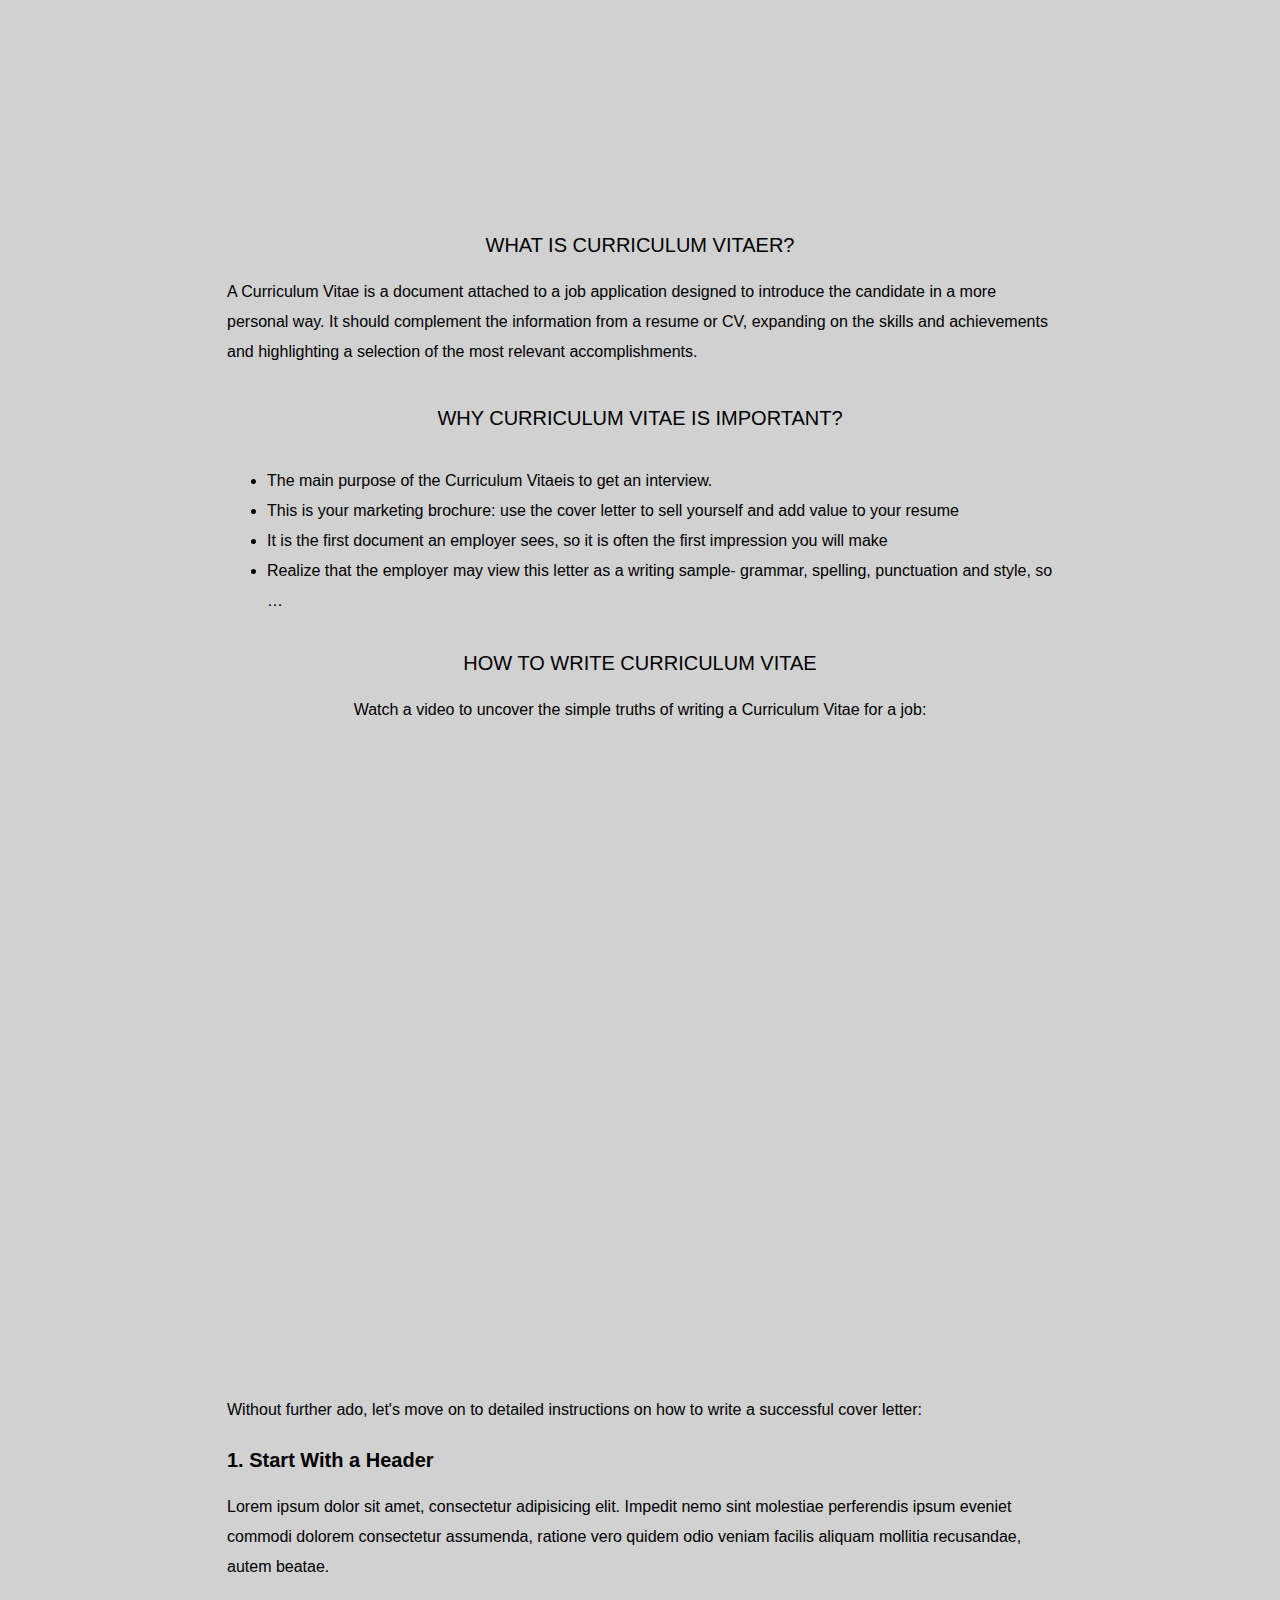
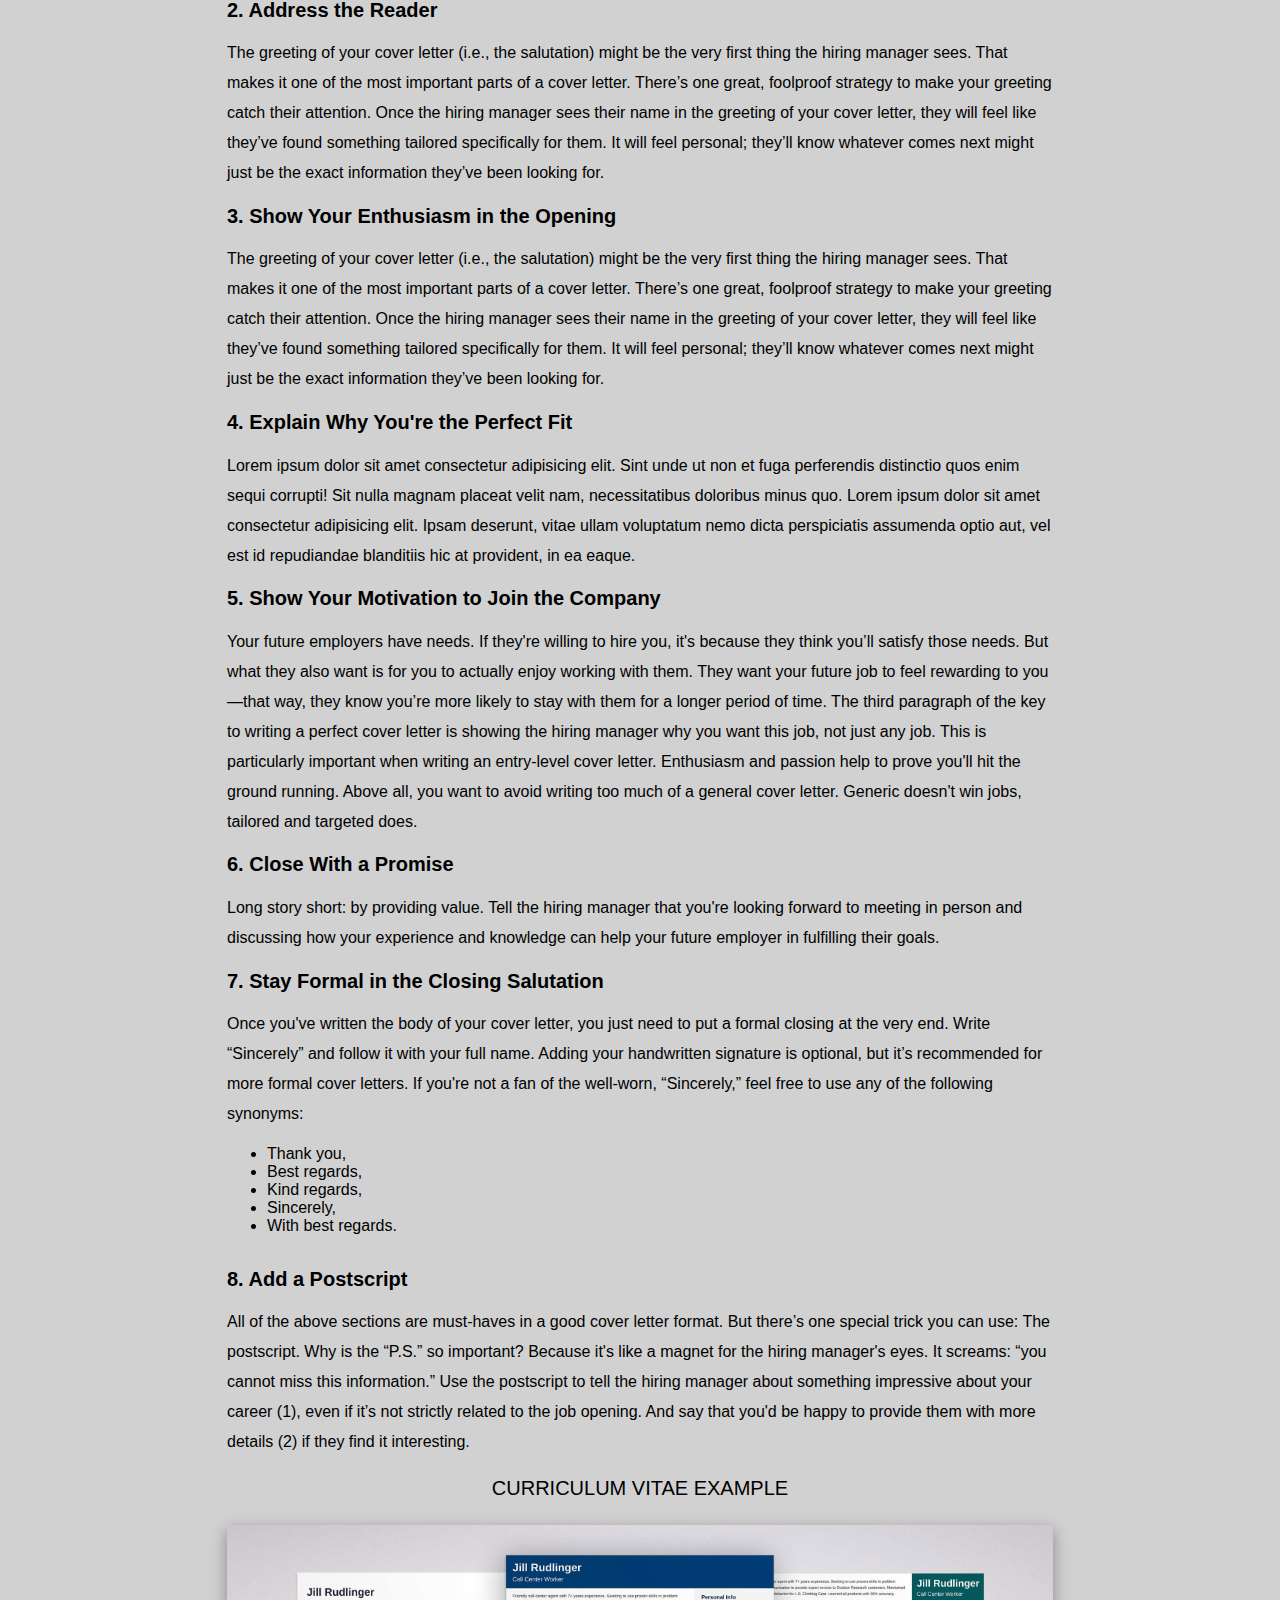
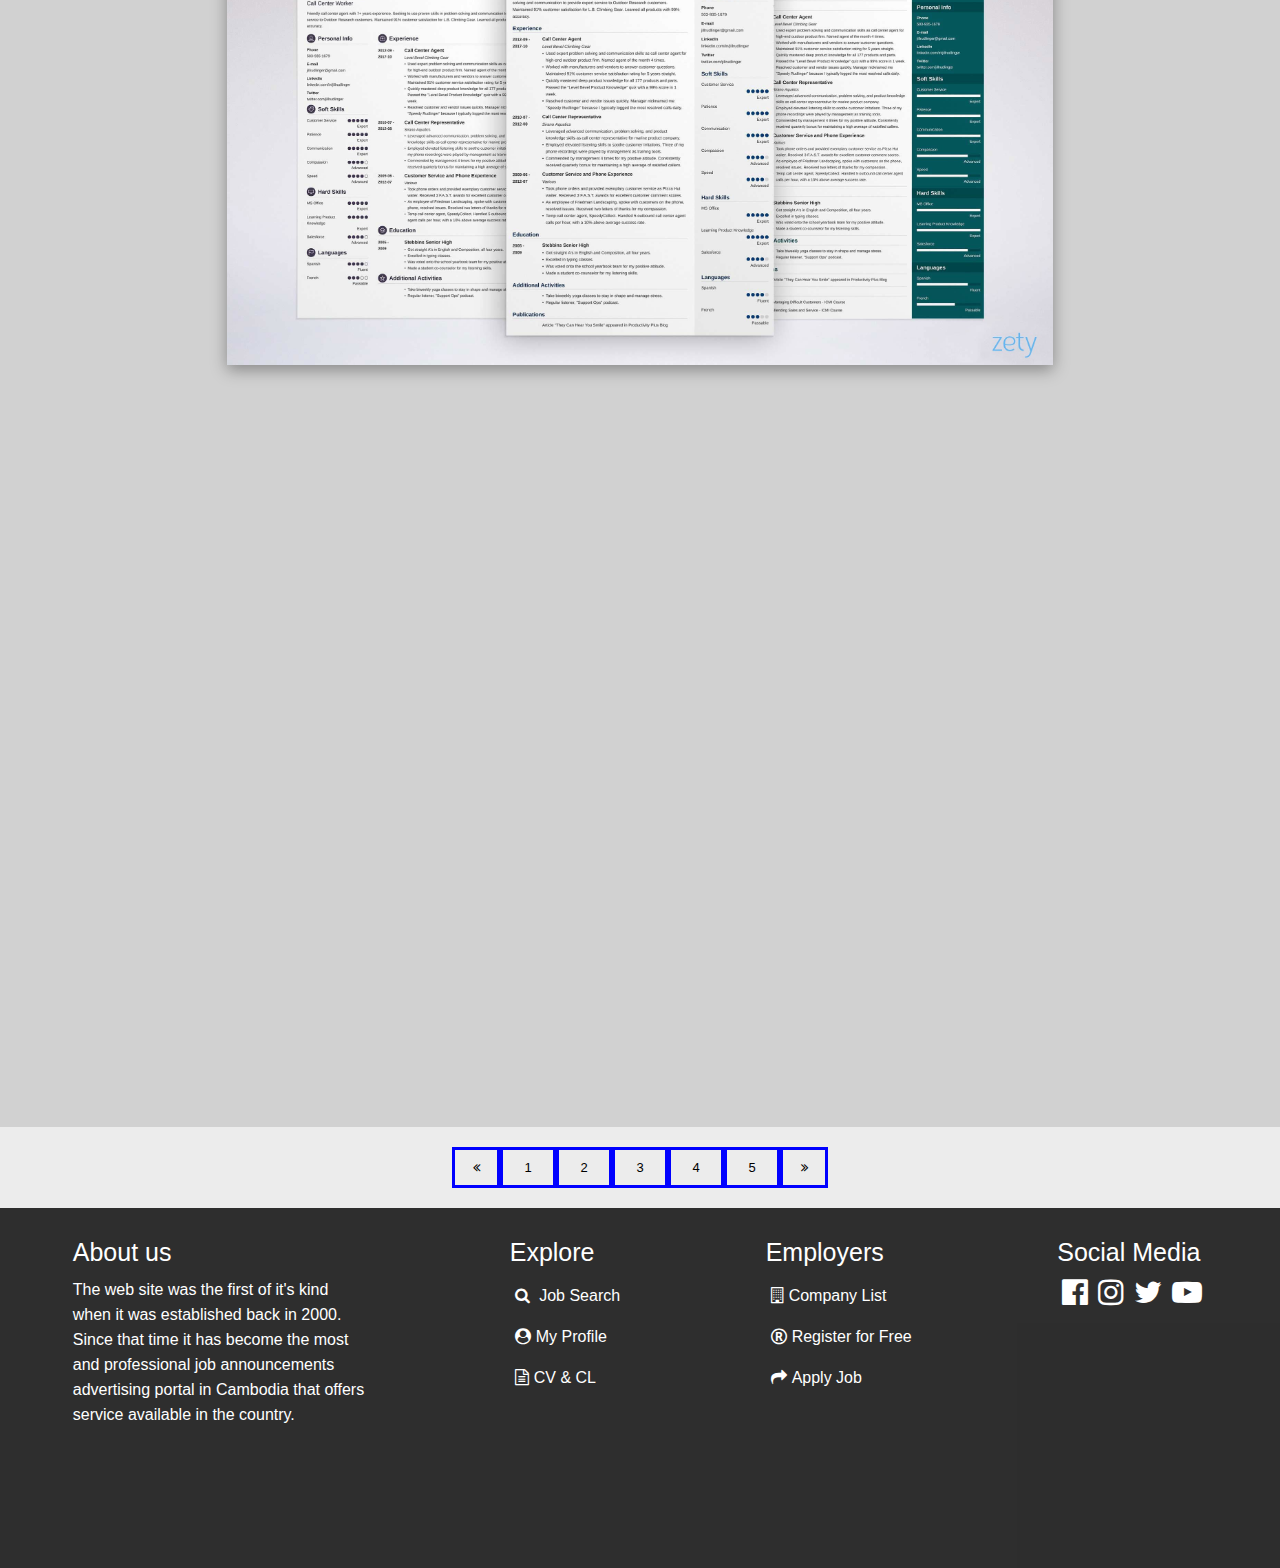
<file: page/cv.html>
<!DOCTYPE html>
<html lang="en">
<head>
    <meta charset="UTF-8">
    <meta http-equiv="X-UA-Compatible" content="IE=edge">
    <meta name="viewport" content="width=device-width, initial-scale=1.0">
    <title>CL&CV</title>
    <link href="https://fonts.googleapis.com/icon?family=Material+Icons" rel="stylesheet">
    <link rel="stylesheet" href="https://cdnjs.cloudflare.com/ajax/libs/font-awesome/4.7.0/css/font-awesome.min.css">
    <link rel="stylesheet" href="../CSS/style.min.css">
</head>
<body>
    <nav>
        <div class="logo">
            <a href="#"><img src="../image/logo.png" alt="" width="10%"></a>
        </div>
        <input type="checkbox" id="click">
        <label for="click" class="menu-bars">
            <i class="fa fa-bars"></i>
        </label>
        <ul>
            <li><a href="../index.html" id="active">Home</a></li>
            <li><a href="cv.html">CV & CL</a></li>
            <li><a href="company.html">Company List</a></li>
            <li><a href="position.html">Contact Us</a></li>
            <ul>
                <li><a href="login.html">Log in</a></li>
                <li><a href="register.html">Register</a></li>
            </ul>

        </ul>
       
       
    </nav>
    <container>
        <main class="main-head">
            <div class="bg">
                <div class="caiption">
                    <div class="main-title">
                        how to write cv & cl
                    </div>
                   <p>Creating a curriculum vitae and cover lettercan be overwhelming, especially when you have to do it all by yourself. But this time. Let’s outperform your competition and get you that dream job.
                </p>
            </div>
            <div class="link">
                <span>Cover Letter</span>
                <i class="fa fa-angle-double-right" aria-hidden="true"></i>
                <span>Curriculum Vitae</span>
            </div>
        </main>
        <img class="image" src="../image/Resum-Maker-UI-13.png" alt="">
        <h1>How to write cover letter</h1>
        <div class="contain">
            <div class="text">
                <div class="sub-title">what is cover letter?
                </div>
                <span>A cover letter is a document attached to a job application designed to introduce the candidate in a more personal way. It should complement the information from a resume or CV, expanding on the skills and achievements and highlighting a selection of the most relevant accomplishments.</p>
            </div>
            <div class="text">
                <div class="sub-title">why cover letter is important?
                </div>
                <span>
                    <ul>
                        <li>The main purpose of the cover letter is to get an interview.
                        </li>
                        <li>This is your marketing brochure: use the cover letter to sell yourself and add value to your resume
                        </li>
                        <li>It is the first document an employer sees, so it is often the first impression you will make
                        </li>
                        <li>Realize that the employer may view this letter as a writing sample- grammar, spelling, punctuation and style, so …
                        </li>
                        
                    </ul>
                </span>
            </div>
            <div class="text">
                <div class="sub-title">How to write cover letter
                </div>
                <span>Watch a video to uncover the simple truths of writing a cover letter for a job:</span>
                <div class="video">
                    <iframe src="https://www.youtube.com/embed/VQcd8vsTP8c" title="YouTube video player" frameborder="0" allow="accelerometer; autoplay; clipboard-write; encrypted-media; gyroscope; picture-in-picture" allowfullscreen></iframe>
                </div>
                <span>Without further ado, let's move on to detailed instructions on how to write a successful cover letter:</p>
                <div class="group-text">
                    <h2>1. Start With a Header</h2>
                    <span>Lorem ipsum dolor sit amet, consectetur adipisicing elit. Impedit nemo sint molestiae perferendis ipsum eveniet commodi dolorem consectetur assumenda, ratione vero quidem odio veniam facilis aliquam mollitia recusandae, autem beatae.</span>

                </div>
                <div class="group-text">
                    <h2>2. Address the Reader </h2>
                    <span>The greeting of your cover letter (i.e., the salutation) might be the very first thing the hiring manager sees. That makes it one of the most important parts of a cover letter. There’s one great, foolproof strategy to make your greeting catch their attention.
                        Once the hiring manager sees their name in the greeting of your cover letter, they will feel like they’ve found something tailored specifically for them. It will feel personal; they’ll know whatever comes next might just be the exact information they’ve been looking for.


                    </span>

                </div>
                <div class="group-text">
                    <h2>3. Show Your Enthusiasm in the Opening </h2>
                    <span>The greeting of your cover letter (i.e., the salutation) might be the very first thing the hiring manager sees. That makes it one of the most important parts of a cover letter. There’s one great, foolproof strategy to make your greeting catch their attention.
                        Once the hiring manager sees their name in the greeting of your cover letter, they will feel like they’ve found something tailored specifically for them. It will feel personal; they’ll know whatever comes next might just be the exact information they’ve been looking for.


                    </span>


                </div>
                <div class="group-text">
                    <h2>4. Explain Why You're the Perfect Fit</h2>
                    <span>Lorem ipsum dolor sit amet consectetur adipisicing elit. Sint unde ut non et fuga perferendis distinctio quos enim sequi corrupti! Sit nulla magnam placeat velit nam, necessitatibus doloribus minus quo. Lorem ipsum dolor sit amet consectetur adipisicing elit. Ipsam deserunt, vitae ullam voluptatum nemo dicta perspiciatis assumenda optio aut, vel est id repudiandae blanditiis hic at provident, in ea eaque.</span>

                </div>
                <div class="group-text">
                    <h2>
                        5. Show Your Motivation to Join the Company</h2>
                        <span>
                            Your future employers have needs. If they're willing to hire you, it's because they think you’ll satisfy those needs.
                            
                             
                            
                            But what they also want is for you to actually enjoy working with them. They want your future job to feel rewarding to you—that way, they know you’re more likely to stay with them for a longer period of time.
                            
                             
                            
                            The third paragraph of the key to writing a perfect cover letter is showing the hiring manager why you want this job, not just any job. This is particularly important when writing an entry-level cover letter. Enthusiasm and passion help to prove you'll hit the ground running.
                            
                             
                            
                            Above all, you want to avoid writing too much of a general cover letter. Generic doesn't win jobs, tailored and targeted does.</span>

                </div>
                <div class="group-text">
                    <h2>6. Close With a Promise</h2>
                    <span>Long story short: by providing value.

 

                        Tell the hiring manager that you're looking forward to meeting in person and discussing how your experience and knowledge can help your future employer in fulfilling their goals.</span>

                </div>
                <div class="group-text">
                    <h2>7. Stay Formal in the Closing Salutation</h2>
                    <span>Once you've written the body of your cover letter, you just need to put a formal closing at the very end.

 

                        Write “Sincerely” and follow it with your full name. Adding your handwritten signature is optional, but it’s recommended for more formal cover letters.
                        
                         
                        
                        If you're not a fan of the well-worn, “Sincerely,” feel free to use any of the following synonyms:</span>
                        <ul>
                            <li>Thank you,</li>
                            <li>Best regards,</li>
                            <li>Kind regards,</li>
                            <li>Sincerely,</li>
                            <li>With best regards.</li>
                        </ul>

                </div>
                <div class="group-text">
                    <h2>8. Add a Postscript</h2>
                    <span>All of the above sections are must-haves in a good cover letter format. But there’s one special trick you can use:

 

                        The postscript.
                        
                         
                        
                        Why is the “P.S.” so important? Because it's like a magnet for the hiring manager's eyes. It screams: “you cannot miss this information.”
                        
                         
                        
                        Use the postscript to tell the hiring manager about something impressive about your career (1), even if it’s not strictly related to the job opening.
                        
                         
                        
                        And say that you'd be happy to provide them with more details (2) if they find it interesting.</span>
                </div>
            </div>
            <div class="text">
                <div class="sub-title">
                    cover letter example
                </div>
                <img class="img"  src="../image/cv_templates_examples.jpg" alt="">
            </div>
            
        </div>
        <h1>How to write Curriculum Vitaer</h1>
        <div class="contain">    
            <div class="text">
                <div class="sub-title">what is Curriculum Vitaer?
                </div>
                <span>A Curriculum Vitae is a document attached to a job application designed to introduce the candidate in a more personal way. It should complement the information from a resume or CV, expanding on the skills and achievements and highlighting a selection of the most relevant accomplishments.</p>
            </div>
            <div class="text">
                <div class="sub-title">why Curriculum Vitae is important?
                </div>
                <span>
                    <ul>
                        <li>The main purpose of the Curriculum Vitaeis to get an interview.
                        </li>
                        <li>This is your marketing brochure: use the cover letter to sell yourself and add value to your resume
                        </li>
                        <li>It is the first document an employer sees, so it is often the first impression you will make
                        </li>
                        <li>Realize that the employer may view this letter as a writing sample- grammar, spelling, punctuation and style, so …
                        </li>
                        
                    </ul>
                </span>
            </div>
            <div class="text">
                <div class="sub-title">How to write Curriculum Vitae
                </div>
                <span>Watch a video to uncover the simple truths of writing a Curriculum Vitae for a job:</span>
                <div class="video">
                    <iframe src="https://www.youtube.com/embed/VQcd8vsTP8c" title="YouTube video player" frameborder="0" allow="accelerometer; autoplay; clipboard-write; encrypted-media; gyroscope; picture-in-picture" allowfullscreen></iframe>
                </div>
                
                <div class="group-text">
                    <span>Without further ado, let's move on to detailed instructions on how to write a successful cover letter:</p>
                    <h2>1. Start With a Header</h2>
                    <span>Lorem ipsum dolor sit amet, consectetur adipisicing elit. Impedit nemo sint molestiae perferendis ipsum eveniet commodi dolorem consectetur assumenda, ratione vero quidem odio veniam facilis aliquam mollitia recusandae, autem beatae.</span>

                </div>
                <div class="group-text">
                    <h2>2. Address the Reader </h2>
                    <span>The greeting of your cover letter (i.e., the salutation) might be the very first thing the hiring manager sees. That makes it one of the most important parts of a cover letter. There’s one great, foolproof strategy to make your greeting catch their attention.
                        Once the hiring manager sees their name in the greeting of your cover letter, they will feel like they’ve found something tailored specifically for them. It will feel personal; they’ll know whatever comes next might just be the exact information they’ve been looking for.


                    </span>

                </div>
                <div class="group-text">
                    <h2>3. Show Your Enthusiasm in the Opening </h2>
                    <span>The greeting of your cover letter (i.e., the salutation) might be the very first thing the hiring manager sees. That makes it one of the most important parts of a cover letter. There’s one great, foolproof strategy to make your greeting catch their attention.
                        Once the hiring manager sees their name in the greeting of your cover letter, they will feel like they’ve found something tailored specifically for them. It will feel personal; they’ll know whatever comes next might just be the exact information they’ve been looking for.


                    </span>


                </div>
                <div class="group-text">
                    <h2>4. Explain Why You're the Perfect Fit</h2>
                    <span>Lorem ipsum dolor sit amet consectetur adipisicing elit. Sint unde ut non et fuga perferendis distinctio quos enim sequi corrupti! Sit nulla magnam placeat velit nam, necessitatibus doloribus minus quo. Lorem ipsum dolor sit amet consectetur adipisicing elit. Ipsam deserunt, vitae ullam voluptatum nemo dicta perspiciatis assumenda optio aut, vel est id repudiandae blanditiis hic at provident, in ea eaque.</span>

                </div>
                <div class="group-text">
                    <h2>
                        5. Show Your Motivation to Join the Company</h2>
                        <span>
                            Your future employers have needs. If they're willing to hire you, it's because they think you’ll satisfy those needs.
                            
                             
                            
                            But what they also want is for you to actually enjoy working with them. They want your future job to feel rewarding to you—that way, they know you’re more likely to stay with them for a longer period of time.
                            
                             
                            
                            The third paragraph of the key to writing a perfect cover letter is showing the hiring manager why you want this job, not just any job. This is particularly important when writing an entry-level cover letter. Enthusiasm and passion help to prove you'll hit the ground running.
                            
                             
                            
                            Above all, you want to avoid writing too much of a general cover letter. Generic doesn't win jobs, tailored and targeted does.</span>

                </div>
                <div class="group-text">
                    <h2>6. Close With a Promise</h2>
                    <span>Long story short: by providing value.

 

                        Tell the hiring manager that you're looking forward to meeting in person and discussing how your experience and knowledge can help your future employer in fulfilling their goals.</span>

                </div>
                <div class="group-text">
                    <h2>7. Stay Formal in the Closing Salutation</h2>
                    <span>Once you've written the body of your cover letter, you just need to put a formal closing at the very end.

 

                        Write “Sincerely” and follow it with your full name. Adding your handwritten signature is optional, but it’s recommended for more formal cover letters.
                        
                         
                        
                        If you're not a fan of the well-worn, “Sincerely,” feel free to use any of the following synonyms:</span>
                        <ul>
                            <li>Thank you,</li>
                            <li>Best regards,</li>
                            <li>Kind regards,</li>
                            <li>Sincerely,</li>
                            <li>With best regards.</li>
                        </ul>

                </div>
                <div class="group-text">
                    <h2>8. Add a Postscript</h2>
                    <span>All of the above sections are must-haves in a good cover letter format. But there’s one special trick you can use:
                        The postscript.
                        Why is the “P.S.” so important? Because it's like a magnet for the hiring manager's eyes. It screams: “you cannot miss this information.”
                        
                         
                        
                        Use the postscript to tell the hiring manager about something impressive about your career (1), even if it’s not strictly related to the job opening.
                        
                         
                        
                        And say that you'd be happy to provide them with more details (2) if they find it interesting.</span>
                </div>
            </div>
            <div class="text">
                <div class="sub-title">
                    Curriculum Vitae example
                </div>
                
                <img class="img"  src="../image/cv_templates_examples.jpg" alt="">
            </div>
        </div>
        <div class="box">
            <div><i class="fa fa-angle-double-left " aria-hidden="true"></i></div>
            <div class="num">1</div>
            <div class="num">2</div>
            <div class="num">3</div>
            <div class="num">4</div>
            <div class="num">5</div>
           
            <div><i class="fa fa-angle-double-right" aria-hidden="true"></i></div>

        </div>
    </container>
    <footer>
        <div class="main-footer">
            <div class="text">
                <div class="title">About us</div>
                <div class="span">
                    <span>The web site was the first of it's kind <br>  when it was established back in 2000. <br> Since that time it has become the most  <br> and professional job announcements <br> advertising portal in Cambodia that offers  <br> service available in the country.</span>
                </div>
                
            </div>
             <div class="text">
                 <div class="title">Explore</div>
                 <div class="span">
                     <span><i class="fa fa-search i" aria-hidden="true"></i> Job Search</span>
                     <span><a href="register.html"><i class="fa fa-user-circle i" aria-hidden="true"></i>My Profile</a></span>
                     <span><a href="cv.html"><i class="fa fa-file-text-o i" aria-hidden="true"></i>CV & CL</a></span>
                    
                 </div>
             </div>
             <div class="text">
                 <div class="title">Employers</div>
                 <div class="span">
                     <span><a href="company.html"><i class="fa fa-building-o i" aria-hidden="true"></i>Company List</a></span>
                     <span><a href="register.html"><i class="fa fa-registered i" aria-hidden="true"></i>Register for Free</a></span>
                     <span><a href="Apply job.html"><i class="fa fa-share i" aria-hidden="true"></i>Apply Job</a></span>
                 </div>
             </div>
             <div class="text">
                 <div class="title">Social Media</div>
                 <div class="icon">
                     <i class="fa fa-facebook-official" aria-hidden="true"></i>
                     <i class="fa fa-instagram" aria-hidden="true"></i>
                     <i class="fa fa-twitter" aria-hidden="true"></i>
                     <i class="fa fa-youtube-play" aria-hidden="true"></i>
                 </div>
             </div>
        </div>
 
     </footer>
</body>
</html>
</file>
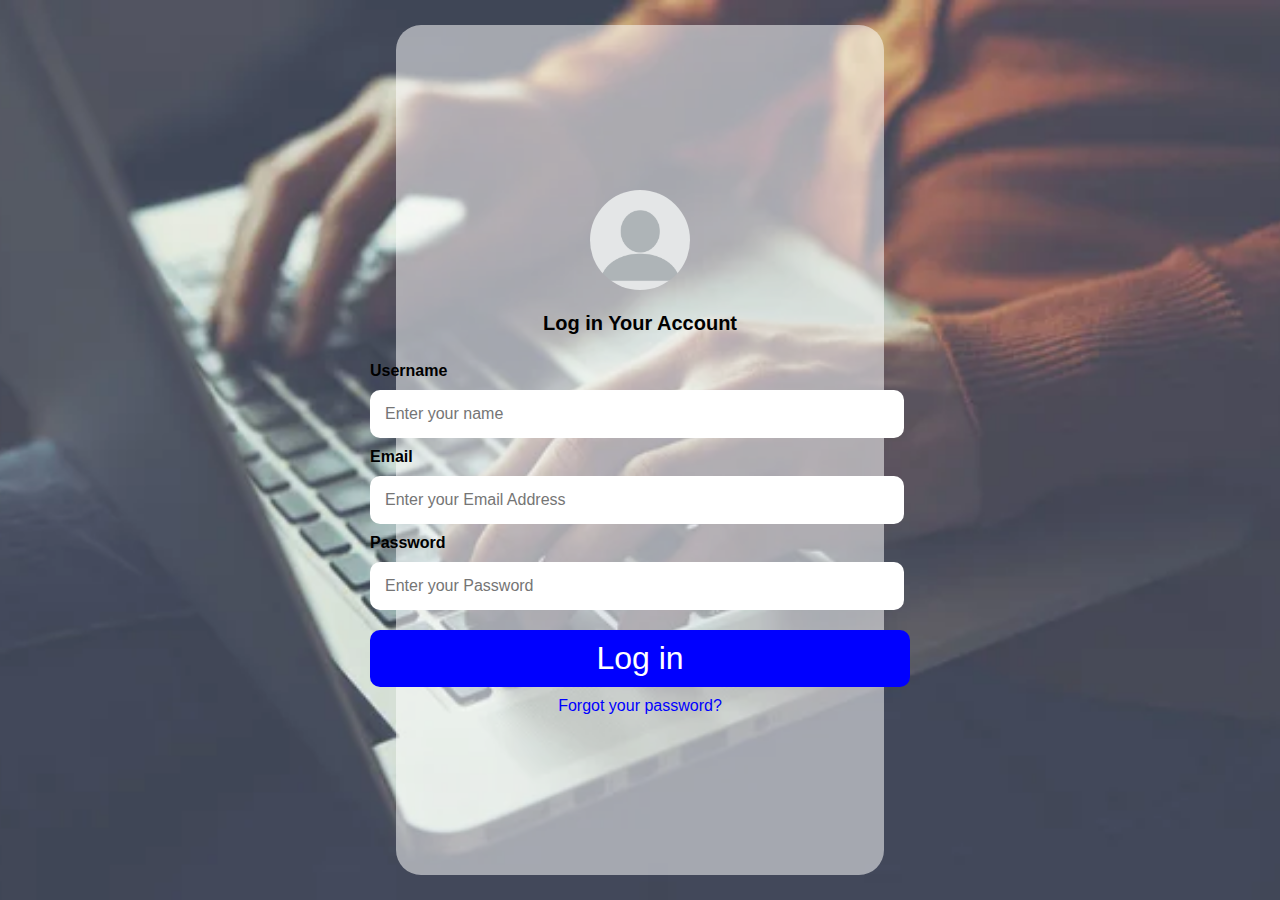
<file: page/login.html>
<!DOCTYPE html>
<html lang="en">
<head>
    <meta charset="UTF-8">
    <meta http-equiv="X-UA-Compatible" content="IE=edge">
    <meta name="viewport" content="width=device-width, initial-scale=1.0">
    <title>SIGN IN</title>
    <link href="https://fonts.googleapis.com/icon?family=Material+Icons" rel="stylesheet">
    <link rel="stylesheet" href="https://cdnjs.cloudflare.com/ajax/libs/font-awesome/4.7.0/css/font-awesome.min.css">
    <link rel="stylesheet" href="../CSS/style.min.css">
</head>
<body>
    <div class="form-container">
        <form action="form-data" class="form-data">
            <div class="profile">
                <img src="../image/blank-profile-picture-973460_1280.webp" alt="">
            </div>
           
            <h2> Log in Your Account</h2>

            <div class="login">
                <div class="username">
                    <label for="Username" >Username</label>
                    <input type="text" placeholder="Enter your name">
                </div>
                <div class="username">
                    <label for="Password">Email</label>
                    <input type="email" placeholder="Enter your Email Address">
                </div>
                <div class="username">
                    <label for="Password">Password</label>
                    <input type="password" placeholder="Enter your Password">
                </div>
                <div class="submit">
                    <button type="submit"><a href="../index.html">Log in</a></button>
                    <span><a href="#">Forgot your password?</a></span>
                </div>
            </div>
         
        </form>
    </div>
</body>
</html>
</file>
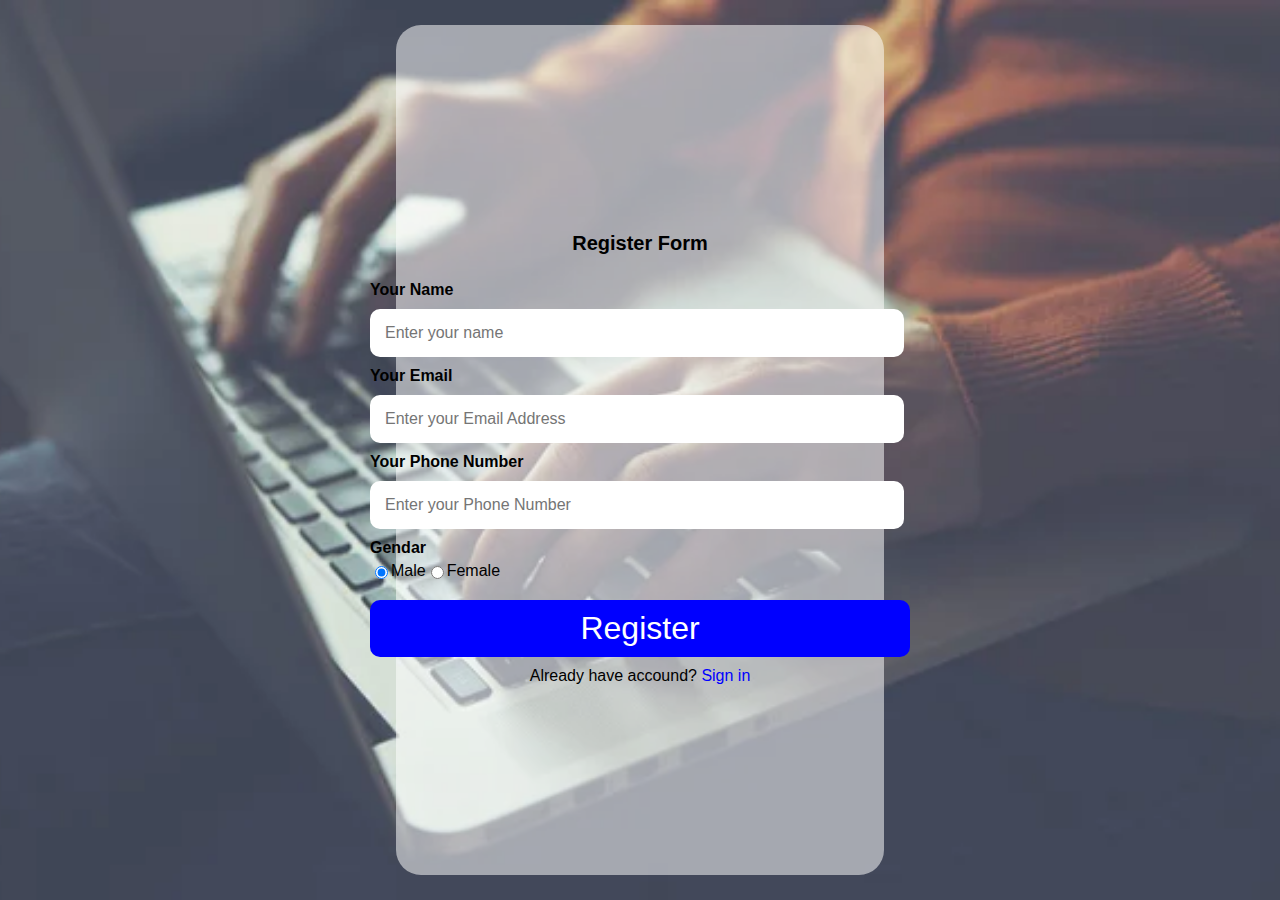
<file: page/register.html>
<!DOCTYPE html>
<html lang="en">
<head>
    <meta charset="UTF-8">
    <meta http-equiv="X-UA-Compatible" content="IE=edge">
    <meta name="viewport" content="width=device-width, initial-scale=1.0">
    <title>Register</title>
    <link href="https://fonts.googleapis.com/icon?family=Material+Icons" rel="stylesheet">
    <link rel="stylesheet" href="https://cdnjs.cloudflare.com/ajax/libs/font-awesome/4.7.0/css/font-awesome.min.css">
    <link rel="stylesheet" href="../CSS/style.min.css">
</head>
<body>
    <div class="form-container">
        <form action="form-data" class="form-data data">
            <h2>Register Form</h2>
            <div class="login">
                <div class="username">
                    <label for="Username" >Your Name</label>
                    <input type="text" placeholder="Enter your name">
                </div>
                <div class="username">
                    <label for="Password">Your Email</label>
                    <input type="email" placeholder="Enter your Email Address">
                </div>
                <div class="username">
                    <label for="Password">Your Phone Number</label>
                    <input type="number" placeholder="Enter your Phone Number">
                </div>
                <div class="form-radio">
                    <label for="text" class="text-label">Gendar</label>
                    <div class="radio">
                            <input type="radio" name="gender" value="male" checked>
                            <label for="">Male</label>
                            <input type="radio" name="gender" value="female" id="">
                            <label for="">Female</label>
                    </div>
                </div>
                
                <div class="submit">
                    <button type="submit"><a href="../index.html">Register</a></button>
                    <span>Already have accound? <a href="login.html">Sign in</a></span>
                </div>

            </div>
         
        </form>


   
</body>
</html>
</file>
<file: CSS/style.min.css>
﻿.main-center button{padding:30px;width:30%;font-size:30px}button a{color:#fff}.submit button{border:none;padding:10px;margin:10px;width:60vh;border-radius:10px;background-color:blue;font-size:xx-large}@media(max-width: 900px){.main-center button{width:40%}.card button{width:15%}}@media(max-width: 500px){.main-center button{width:60%;font-size:20px;padding:20px}.card button{width:100%}}container{display:flex;flex-direction:column}container main{display:flex;flex-direction:column;background-image:url(../../image/cover\ home.jpg);background-position:center;background-size:cover;height:100vh}container main .bg{background-color:rgba(0,0,0,.486);height:100vh;display:flex;flex-direction:column}container main .caiption{display:flex;flex-direction:column;margin:50px}.head{height:80vh;background-image:url(../../image/Company-178447404.jpg);background-position:center;background-size:cover}.center{display:flex;align-items:center;background-color:#d1d1d1;padding:30px;flex-direction:column;height:300vh}.center .logo{display:flex;align-items:center}.header{height:80vh;background-image:url(../../image/position.jpg);background-position:center;background-size:cover}.main-head{height:80vh;background-image:url(../../image/cv.jpg);background-position:center;background-size:cover}.contain{display:flex;align-items:center;flex-direction:column;height:530vh;justify-content:center;background-color:#d1d1d1;padding:50px}.contain .sub-title{margin:20px}.contain .text{align-items:center;display:flex;width:70%;justify-content:space-around}.contain .text span{line-height:30px}.contain-center{display:flex;align-items:center;justify-content:center;flex-wrap:wrap;height:250vh}.box{display:flex;align-items:center;justify-content:center;margin:20px}.box div{padding:6px;border:solid blue;font-size:small;width:30px;display:flex;align-items:center;justify-content:center}.box .num{padding:10px}container .box div:hover{background-color:blue;cursor:pointer;color:#fff}.form-container{background-image:url(../../image/sign\ in.webp);background-position:center;background-size:cover;display:flex;height:100vh;align-items:center;justify-content:center}.contact{height:25vh;display:flex;justify-content:space-around;margin-top:20px}.contact .span{margin:10px}.main-contact .link .fa,.main-contact .fa,.main-contact .text .title{color:#585858;font-size:larger}.main-contact .link{margin-left:90px;margin-top:20px}.main-contact .link .fa{color:blue}.location{height:100vh;margin-left:60px;padding:20px}.location .span{margin:10px}form .data{width:110vh}@media(max-width: 900px){container main{height:45vh}container .contain-center{height:200vh}container .contain-center .main-card{width:27%}container .main-head,container .header,container .head{height:50vh}container .contain{height:350vh}container .contain .text{width:80%}container .center{height:200vh}}@media(max-width: 500px){container .center{height:500vh}container .form-list{display:none}container main{height:40vh}container .image{display:none}container .caiption{margin:0;display:flex;padding:0;justify-content:center}container .contain{height:650vh}.link{display:none}}nav{height:4rem;position:sticky;top:0;background:#fff;background:#fff;display:flex;align-items:center;padding:10px 20px 10px 10px;justify-content:space-between}nav .logo img{width:200px;height:20px}nav ul{display:flex;list-style:none;margin-right:50px}nav ul ul li:nth-child(2){border-left:2px solid}nav ul li{margin:0 9px}nav ul li::after{content:"";width:0;height:2px;margin:auto;display:block;transition:.5s}nav ul :hover::after{width:100%;background-color:blue}nav ul li a{text-decoration:none;letter-spacing:2px;font-size:1rem;padding:8px 10px;text-transform:uppercase;color:#000;font-weight:bold}#click{display:none}.fa-bars{font-size:2rem;cursor:pointer;display:none}@media(max-width: 900px){nav{padding:1rem 1.4rem}.logo img{width:150px;height:50px}nav ul{position:fixed;left:-100%;top:64px;width:100%;display:block;height:auto;background:rgba(1,1,85,.8901960784);text-align:left;transition:all 1s ease;padding:0}nav ul li{margin:.8rem 2rem}nav ul li:hover{transform:none}nav ul li:hover::after{width:0}nav ul li a{display:block;padding:8px 0px;color:#fff}.fa-bars{display:block}#click:checked~ul{left:0%}#click:checked~.menu-bars i::before{content:""}}@media(max-width: 500px){nav{padding:1rem 1.4rem}.logo img{width:4rem;height:4rem}nav ul{position:fixed;left:-100%;top:64px;width:100%;display:block;height:auto;background:rgba(1,1,85,.8901960784);text-align:left;transition:all 1s ease;padding:0}nav ul li{margin:.8rem 2rem}nav ul li:hover{transform:none}nav ul li:hover::after{width:0}nav ul li a{display:block;padding:8px 0px;color:#fff}.fa-bars{display:block}#click:checked~ul{left:0%}#click:checked~.menu-bars i::before{content:""}}footer{display:flex;background-color:rgba(0,0,0,.808);color:#fff;height:40vh}.main-footer{display:flex;width:100%;margin-top:30px;justify-content:space-around}.main-footer span,.main-footer .fa{margin-top:10px}.main-footer span a{color:#fff}.main-footer span{line-height:25px}@media(max-width: 900px){.main-footer{display:flex;height:40vh;margin:18px;justify-items:center}.main-footer .text{width:40%;margin-left:25px;margin-top:20px}.main-footer br{display:none}footer{display:flex;height:40vh}}@media(max-width: 500px){footer{height:85vh;font-size:small}footer .main-footer{display:flex;flex-direction:column;height:85vh;margin:0}footer .main-footer .text{width:90%;margin-top:0px}footer .main-footer .title{font-size:large}footer .fa,footer span{font-size:small;margin-top:0}br{display:none}}.btn-search{display:flex;align-items:center;margin-top:50px;background-color:#fff;justify-content:space-between;padding:15px;width:70%;border-radius:15px}.search{display:flex;align-items:center;justify-content:center}input{padding:10px;width:80%;border:none;font-size:20px}.form{padding:5px;margin-left:110px;margin-bottom:20px;background-color:#fff;display:flex;align-items:center;display:flex;align-self:flex-start;justify-content:center;width:25%;border-radius:10px}select{padding:10px;border-radius:5px;border:none;width:60%;margin:5px;font-size:large;display:flex}.form-list{display:flex;justify-content:center;margin:50px}.form-list select{width:15%}.form-data{display:flex;flex-direction:column;height:90vh;align-items:center;width:35%;justify-content:center;background-color:rgba(255,255,255,.527);padding:20px;border-radius:25px}.username{width:100%;margin:10px;display:flex;flex-direction:column}.username label{font-weight:bold}.username input{border-radius:10px;border:none;padding:15px;margin-top:10px;width:90%;font-size:16px}.submit{display:flex;flex-direction:column;justify-content:center;align-items:center}.submit span a{color:blue}.form-group{display:flex;flex-direction:row;margin-bottom:30px;font-weight:bold}.form-text input{width:80%;padding:10px;border:1px solid #949292;border-radius:5px}.form-email{display:flex;flex-direction:column;margin-bottom:30px;font-weight:bold}.form-email input{width:90%;padding:10px;border:1px solid #949292;border-radius:5px}.form-radio{display:flex;flex-direction:column;justify-content:flex-start;align-items:flex-start;margin:10px}.form-radio .text-label{font-weight:bold;margin-bottom:5px}.form-radio .radio{display:flex}@media(max-width: 900px){.btn-search{width:80%;padding:10px;margin:0px}.form{width:40%;margin-left:0px}}@media(max-width: 500px){.form{width:100%;margin-left:0px;margin-right:5px}.form select{width:100%;margin-left:0;padding:5px}.form-list{overflow:scroll;display:flex;flex-direction:column;width:100%}.form-list select{width:70%}}.material-icons{font-size:40px;cursor:pointer}.fa{font-size:30px;margin:5px}.i{font-size:16px}.icon{display:flex;align-items:center;color:#fff;font-size:60px}.box .fa{font-size:small}.link{display:flex;align-items:center;color:#fff;margin-left:50px}.link .fa-angle-double-right{color:#fff;margin:10px}@media(max-width: 900px){.material-icons{font-size:30px}.fa{font-size:25px}.i{font-size:15px}}mainer{display:flex;align-items:center;height:100vh;justify-content:space-around;flex-direction:column}mainer .title{font-size:30px;color:#fff;font-weight:bold}contain{display:flex;align-items:center;height:50vh;width:100%;justify-content:center;background-image:url(../../image/Motivate-More-People-to-Take-Your-Online-Courses.jpg);background-position:center;background-size:cover}contain .main-center{display:flex;align-items:center;justify-content:space-between;background-color:rgba(0,0,0,.384);width:100%;height:60vh}@media(max-width: 900px){mainer{height:70vh}mainer contain{height:30vh}mainer .main-center{height:40vh}}@media(max-width: 500px){contain{height:20vh}contain .main-center{height:20vh}}.main-title{text-transform:uppercase;font-size:60px;color:#fff;width:100%}p{font-size:20px;line-height:30px;color:#fff;width:50%}.sub-title{color:#fff;font-size:20px;color:#000;text-transform:uppercase}.title{color:#fff;font-size:25px;color:#000}.text{display:flex;flex-direction:column}.text .title{color:#fff}.text .span{display:flex;flex-direction:column}.group-text{display:flex;flex-direction:column;justify-content:center}.card-text .sub-title{margin-bottom:10px}h1{color:#fff;font-size:20px;color:#000;text-transform:uppercase;display:flex;justify-content:center;margin:30px;padding:10px;background-color:rgba(0,0,0,.178)}h2{font-size:20px}.num{padding:15px}a{text-decoration:none}@media(max-width: 900px){p{width:70%}.text{width:80%}.card-text .title{font-size:20px}}@media(max-width: 500px){p{width:100%;font-size:smaller}.main-title{font-size:30px;width:100%}.text .title{font-size:small}.sub-title{font-size:15px}span{font-size:smaller}h1{font-size:15px;margin:20px}}.card{display:flex;align-items:center;justify-content:space-between;width:80%;height:20vh;margin:5px;padding:20px;background-color:#fff;border-radius:15px;box-shadow:rgba(0,0,0,.35) 0px 15px 25px}.card span a{color:gray}.main-card{width:21%;background-color:#fff;padding:10px;margin:10px;display:flex;flex-direction:column;border-radius:15px;box-shadow:rgba(0,0,0,.35) 0px 15px 25px}.cart-box{display:flex;flex-direction:column}.card-footer{display:flex;flex-direction:column;font-size:smaller;margin-top:10px;width:100%;height:20vh;justify-content:space-around}.card .card-text{display:flex;flex-direction:column;width:100%;height:20vh;justify-content:center}.span-card{display:flex;flex-direction:column;font-size:smaller}.card-title{display:flex;justify-content:center;font-size:25px;margin:10px}.card-text .title{margin:10px}.card-text a{margin:10px}.card-text .span-card{margin:10px}@media(max-width: 900px){.card{width:95%;height:13vh}}@media(max-width: 500px){.card{display:flex;flex-direction:column;height:40vh;width:100%}.logo{display:flex;flex-direction:column}.card-text .title{font-size:18px}}img{width:100px;margin:5px}.image{width:43%;margin-top:-410px;display:flex;align-self:flex-end}.img{width:100%;box-shadow:rgba(0,0,0,.35) 0px 5px 15px}.img-card{width:98%}.profile img{display:flex;flex-direction:row;justify-content:center;border-radius:50px;width:100px;height:100px;margin:5px;background-color:blue}.photo img{height:100vh;width:60%}@media(max-width: 900px){.image{width:28%;margin-top:-165px}img{width:90px}}@media(max-width: 500px){img{width:50px}}iframe{display:flex;width:900px;height:70vh;margin:20px}@media(max-width: 900px){iframe{width:600px;height:30vh}}@media(max-width: 500px){iframe{width:300px;height:15vh}}.location iframe{width:90%}button{padding:15px;color:#fff;background:blue;cursor:pointer;border-radius:10px;border:none}body{background-color:#ececec;display:flex;flex-direction:column;padding:0;margin:0;font-family:sans-serif}/*# sourceMappingURL=style.min.css.map */
</file>
